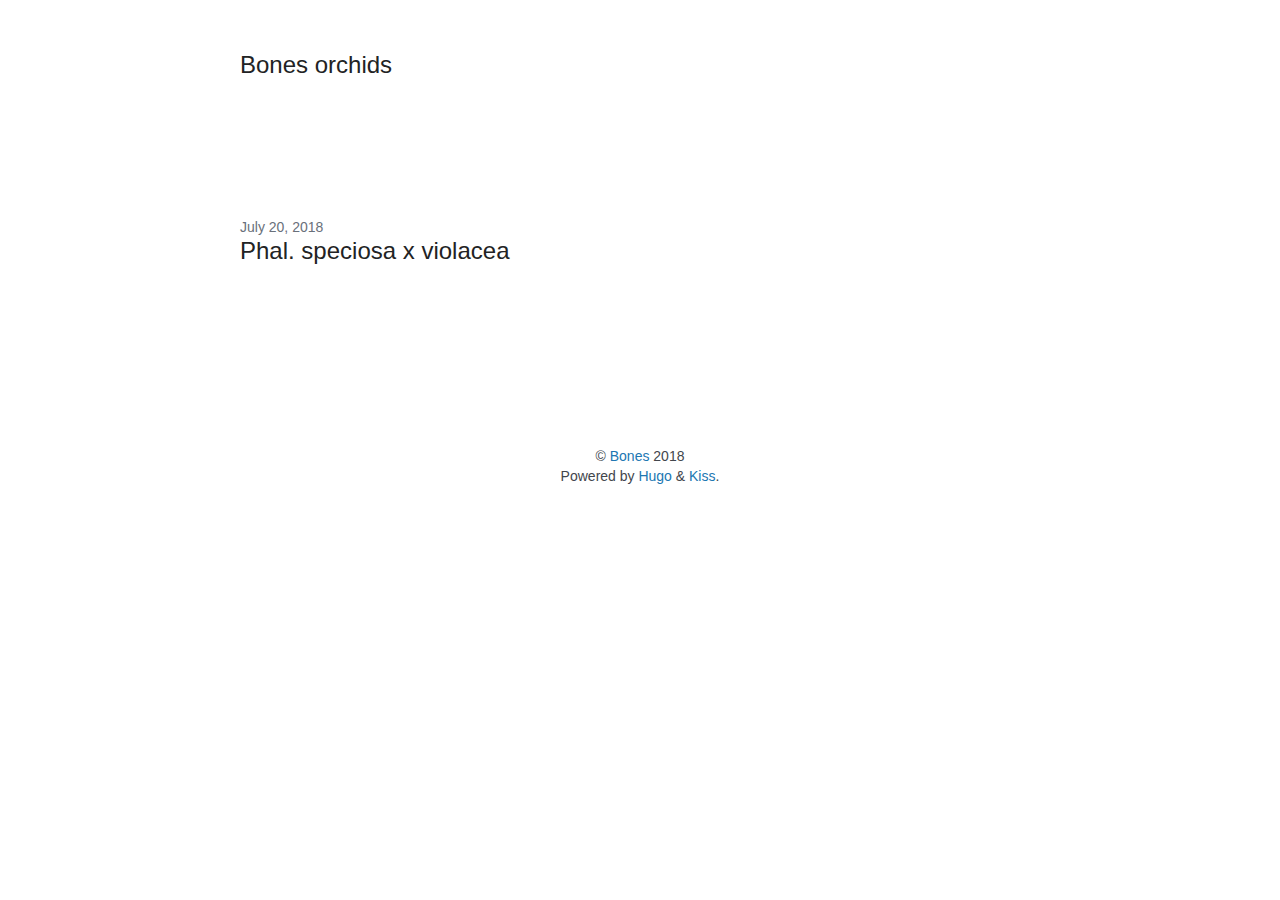
<file: index.html>
<!DOCTYPE html>
<html xmlns="http://www.w3.org/1999/xhtml"  lang="fr">
<head>
	<meta name="generator" content="Hugo 0.45.1" />
<meta charset="UTF-8" />
<meta name="viewport" content="width=device-width, initial-scale=1"/>

<title>Bones Orchids</title>


<link rel="stylesheet" href="/css/style.css"/><link rel='stylesheet' href='https://bones-orchids.github.io/css/custom.css'><link rel="apple-touch-icon" sizes="180x180" href="/apple-touch-icon.png">
<link rel="icon" type="image/png" sizes="32x32" href="/favicon-32x32.png">
<link rel="icon" type="image/png" sizes="16x16" href="/favicon-16x16.png">
<link rel="manifest" href="/site.webmanifest">
<link rel="mask-icon" href="/safari-pinned-tab.svg" color="#5bbad5">
<meta name="msapplication-TileColor" content="#da532c">
<meta name="theme-color" content="#ffffff">
</head>
<body>


<section class="section">
  <div class="container">
    <nav class="nav">
      <div class="nav-left">
        <a class="nav-item" href="https://bones-orchids.github.io"><h1 class="title is-4">Bones orchids</h1></a>
      </div>
      <div class="nav-right">
        <nav class="nav-item level is-mobile"></nav>
      </div>
    </nav>

    <nav class="nav">
      

      
    </nav>

  </div>
</section>

<section class="section">
  <div class="container">
    
    
    <article>
      <div class="subtitle tags is-6 is-pulled-right">
        
      </div>
      <h2 class="subtitle is-6">July 20, 2018</h2>
      <h1 class="title"><a href="https://bones-orchids.github.io/post/creating-a-new-theme/">Phal. speciosa x violacea</a></h1>
      <div class="content">
        
        
      </div>
    </article>
    
  </div>
</section>
<section class="section">
  <div class="container">
    <nav class="level is-mobile">
      <div class="level-left">
        <div class="level-item">
          
        </div>
      </div>
      <div class="level-right is-marginless">
        <div class="level-item">
          
        </div>
      </div>
    </nav>
  </div>
</section>

<section class="section">
  <div class="container has-text-centered">
    <p>&copy; <a href="https://github.com/ribice">Bones</a> 2018</p>
    
      <p>Powered by <a href="https://gohugo.io/">Hugo</a> &amp; <a href="https://github.com/ribice/kiss">Kiss</a>.</p>
    
  </div>
</section>

</body>
</html>
</file>
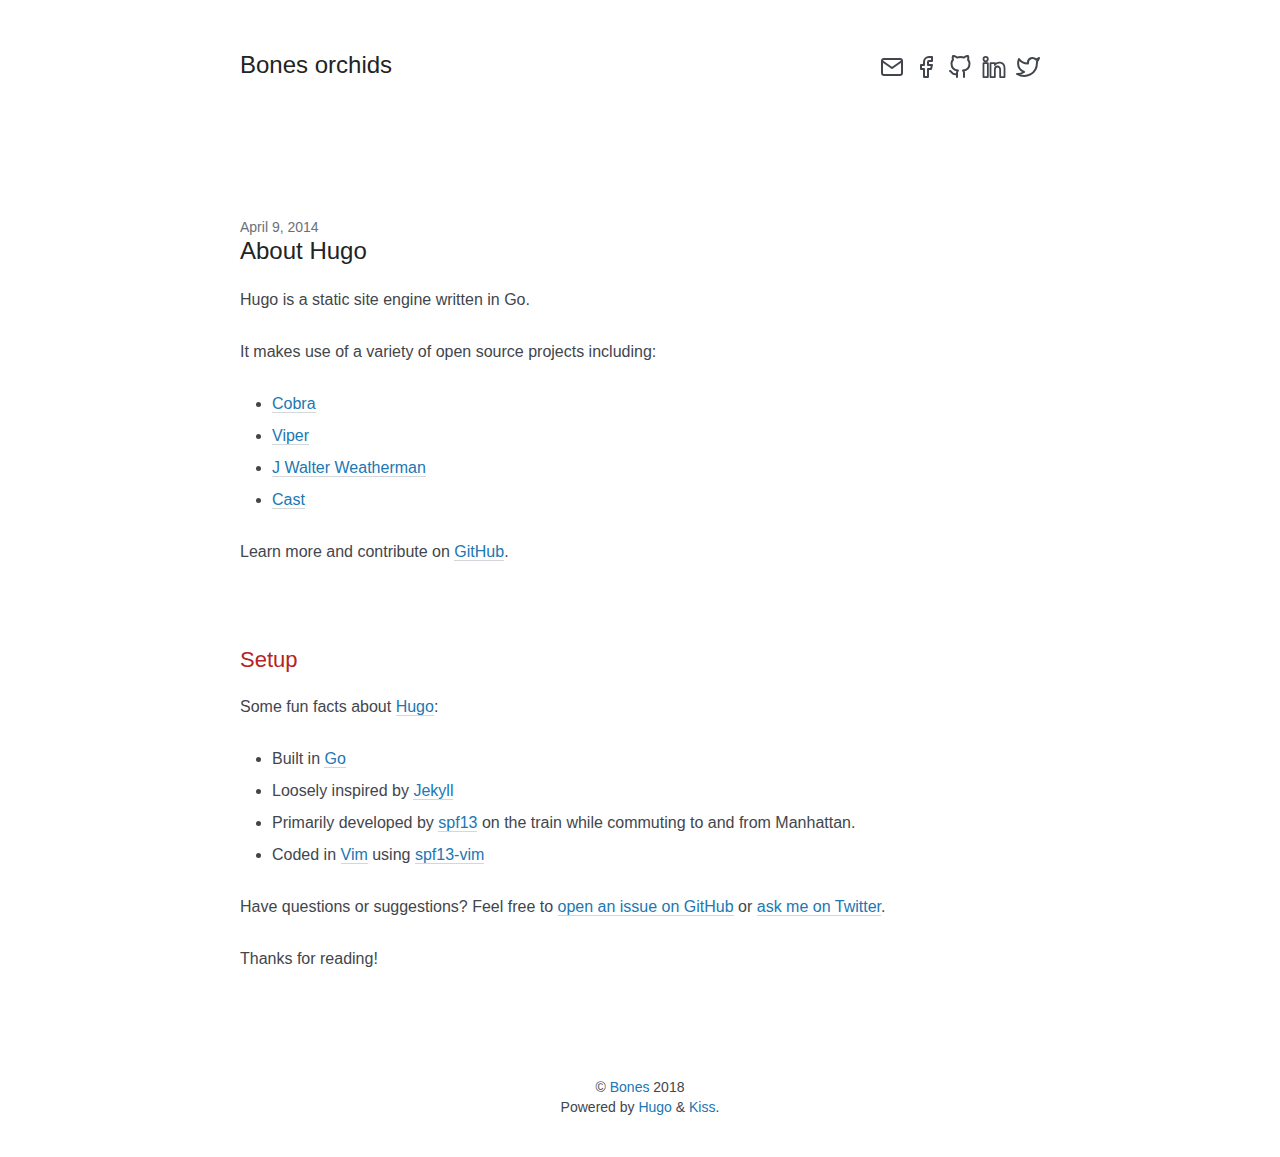
<file: about/index.html>
<!DOCTYPE html>
<html xmlns="http://www.w3.org/1999/xhtml"  lang="fr">
<head>
<meta charset="UTF-8" />
<meta name="viewport" content="width=device-width, initial-scale=1"/>

<title>About Hugo | Bones orchids</title>


<link rel="stylesheet" href="/css/style.css"/><link rel='stylesheet' href='http://localhost:1313/css/custom.css'><link rel="apple-touch-icon" sizes="180x180" href="/apple-touch-icon.png">
<link rel="icon" type="image/png" sizes="32x32" href="/favicon-32x32.png">
<link rel="icon" type="image/png" sizes="16x16" href="/favicon-16x16.png">
<link rel="manifest" href="/site.webmanifest">
<link rel="mask-icon" href="/safari-pinned-tab.svg" color="#5bbad5">
<meta name="msapplication-TileColor" content="#da532c">
<meta name="theme-color" content="#ffffff">
</head>
<body>
<script type="text/javascript">
  var _paq = _paq || [];
  _paq.push(['trackPageView']);
  _paq.push(['enableLinkTracking']);
  (function() {
    var u="\/\/matomo.example.com\/";
    _paq.push(['setTrackerUrl', u+'piwik.php']);
    _paq.push(['setSiteId', '1']);
    var d=document, g=d.createElement('script'), s=d.getElementsByTagName('script')[0];
    g.type='text/javascript'; g.async=true; g.defer=true; g.src=u+'piwik.js'; s.parentNode.insertBefore(g,s);
  })();
</script>
<noscript>
  <img src="//matomo.example.com/piwik.php?idsite=1&amp;rec=1" style="border:0" alt="" />
</noscript>


<section class="section">
  <div class="container">
    <nav class="nav">
      <div class="nav-left">
        <a class="nav-item" href="http://localhost:1313/"><h1 class="title is-4">Bones orchids</h1></a>
      </div>
      <div class="nav-right">
        <nav class="nav-item level is-mobile"><a class="level-item" aria-label="email" href='mailto:ribice@gmail.com' target='_blank' rel='noopener'>
            <span class="icon">
              <i class><svg viewbox='0 0 24 24' stroke-linecap='round' stroke-linejoin='round' stroke-width='2' aria-hidden='true'>
    
    <path d="M4 4h16c1.1 0 2 .9 2 2v12c0 1.1-.9 2-2 2H4c-1.1 0-2-.9-2-2V6c0-1.1.9-2 2-2z"/>
    <polyline points="22,6 12,13 2,6"/>
    
  </svg></i>
            </span>
          </a><a class="level-item" aria-label="facebook" href='https://facebook.com/ribice' target='_blank' rel='noopener'>
            <span class="icon">
              <i class><svg viewbox='0 0 24 24' stroke-linecap='round' stroke-linejoin='round' stroke-width='2' aria-hidden='true'>
    
    <path d="M18 2h-3a5 5 0 0 0-5 5v3H7v4h3v8h4v-8h3l1-4h-4V7a1 1 0 0 1 1-1h3z"/>
    
  </svg></i>
            </span>
          </a><a class="level-item" aria-label="github" href='https://github.com/ribice' target='_blank' rel='noopener'>
            <span class="icon">
              <i class><svg viewbox='0 0 24 24' stroke-linecap='round' stroke-linejoin='round' stroke-width='2' aria-hidden='true'>
    
    <path d="M9 19c-5 1.5-5-2.5-7-3m14 6v-3.87a3.37 3.37 0 0 0-.94-2.61c3.14-.35 6.44-1.54 6.44-7A5.44 5.44 0 0 0 20 4.77 5.07 5.07 0 0 0 19.91 1S18.73.65 16 2.48a13.38 13.38 0 0 0-7 0C6.27.65 5.09 1 5.09 1A5.07 5.07 0 0 0 5 4.77a5.44 5.44 0 0 0-1.5 3.78c0 5.42 3.3 6.61 6.44 7A3.37 3.37 0 0 0 9 18.13V22"/>
    
  </svg></i>
            </span>
          </a><a class="level-item" aria-label="linkedin" href='https://linkedin.com/in/ribice' target='_blank' rel='noopener'>
            <span class="icon">
              <i class><svg viewbox='0 0 24 24' stroke-linecap='round' stroke-linejoin='round' stroke-width='2' aria-hidden='true'>
    
    <path stroke-width="1.8" d="m5.839218,4.101561c0,1.211972 -0.974141,2.194011 -2.176459,2.194011s-2.176459,-0.982039 -2.176459,-2.194011c0,-1.211094 0.974141,-2.194011 2.176459,-2.194011s2.176459,0.982917 2.176459,2.194011zm0.017552,3.94922l-4.388022,0l0,14.04167l4.388022,0l0,-14.04167zm7.005038,0l-4.359939,0l0,14.04167l4.360816,0l0,-7.370999c0,-4.098413 5.291077,-4.433657 5.291077,0l0,7.370999l4.377491,0l0,-8.89101c0,-6.915523 -7.829986,-6.66365 -9.669445,-3.259423l0,-1.891237z"/>
    
  </svg></i>
            </span>
          </a><a class="level-item" aria-label="twitter" href='https://twitter.com/ribicemir' target='_blank' rel='noopener'>
            <span class="icon">
              <i class><svg viewbox='0 0 24 24' stroke-linecap='round' stroke-linejoin='round' stroke-width='2' aria-hidden='true'>
    
    <path d="M23 3a10.9 10.9 0 0 1-3.14 1.53 4.48 4.48 0 0 0-7.86 3v1A10.66 10.66 0 0 1 3 4s-4 9 5 13a11.64 11.64 0 0 1-7 2c9 5 20 0 20-11.5a4.5 4.5 0 0 0-.08-.83A7.72 7.72 0 0 0 23 3z"/>
    
  </svg></i>
            </span>
          </a></nav>
      </div>
    </nav>

    <nav class="nav">
      

      
    </nav>

  </div>
</section>

<section class="section">
  <div class="container">
    <div class="subtitle tags is-6 is-pulled-right">
      
    </div>
    <h2 class="subtitle is-6">April 9, 2014</h2>
    <h1 class="title">About Hugo</h1>
    
    <div class="content">
      

<p>Hugo is a static site engine written in Go.</p>

<p>It makes use of a variety of open source projects including:</p>

<ul>
<li><a href="https://github.com/spf13/cobra" target="_blank">Cobra</a></li>
<li><a href="https://github.com/spf13/viper" target="_blank">Viper</a></li>
<li><a href="https://github.com/spf13/jWalterWeatherman" target="_blank">J Walter Weatherman</a></li>
<li><a href="https://github.com/spf13/cast" target="_blank">Cast</a></li>
</ul>

<p>Learn more and contribute on <a href="https://github.com/spf13" target="_blank">GitHub</a>.</p>

<h2 id="setup">Setup</h2>

<p>Some fun facts about <a href="http://gohugo.io/" target="_blank">Hugo</a>:</p>

<ul>
<li>Built in <a href="http://golang.org/" target="_blank">Go</a></li>
<li>Loosely inspired by <a href="http://jekyllrb.com/" target="_blank">Jekyll</a></li>
<li>Primarily developed by <a href="http://spf13.com/" target="_blank">spf13</a> on the train while commuting to and from Manhattan.</li>
<li>Coded in <a href="http://vim.org" target="_blank">Vim</a> using <a href="http://vim.spf13.com/" target="_blank">spf13-vim</a></li>
</ul>

<p>Have questions or suggestions? Feel free to <a href="https://github.com/spf13/hugo/issues/new" target="_blank">open an issue on GitHub</a> or <a href="https://twitter.com/spf13" target="_blank">ask me on Twitter</a>.</p>

<p>Thanks for reading!</p>

      
      <div class="related">
</div>
      
    </div>
    
  </div>
</section>


<section class="section">
  <div class="container has-text-centered">
    <p>&copy; <a href="https://github.com/ribice">Bones</a> 2018</p>
    
      <p>Powered by <a href="https://gohugo.io/">Hugo</a> &amp; <a href="https://github.com/ribice/kiss">Kiss</a>.</p>
    
  </div>
</section>

</body>
</html>
</file>
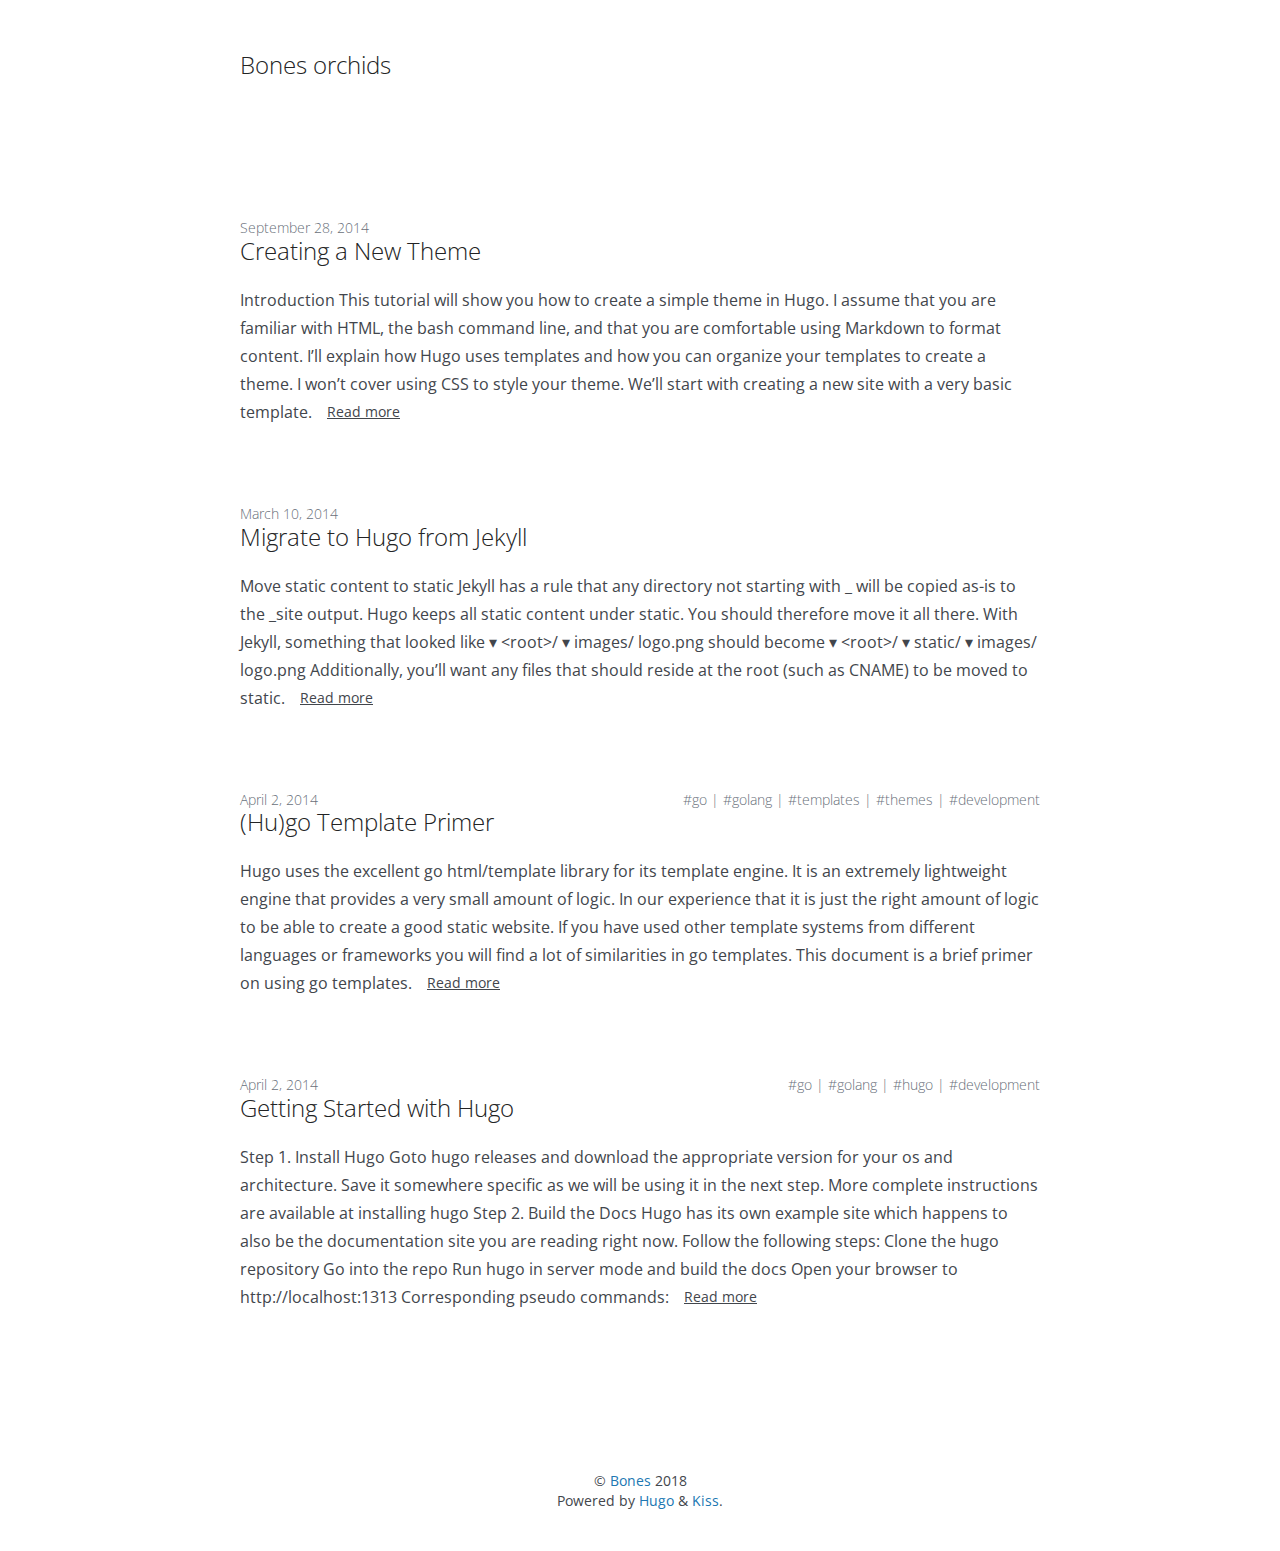
<file: post/index.html>
<!DOCTYPE html>
<html xmlns="http://www.w3.org/1999/xhtml"  lang="fr">
<head>
<meta charset="UTF-8" />
<meta name="viewport" content="width=device-width, initial-scale=1"/>

<title>Posts | Bones orchids</title>


<link rel="stylesheet" href="/css/style.css"/><link rel='stylesheet' href='https://bones-orchids.github.io/css/custom.css'><link rel="apple-touch-icon" sizes="180x180" href="/apple-touch-icon.png">
<link rel="icon" type="image/png" sizes="32x32" href="/favicon-32x32.png">
<link rel="icon" type="image/png" sizes="16x16" href="/favicon-16x16.png">
<link rel="manifest" href="/site.webmanifest">
<link rel="mask-icon" href="/safari-pinned-tab.svg" color="#5bbad5">
  <link href="https://fonts.googleapis.com/css?family=Open+Sans" rel="stylesheet"> 
<meta name="msapplication-TileColor" content="#da532c">
<meta name="theme-color" content="#ffffff">
</head>
<body>


<section class="section">
  <div class="container">
    <nav class="nav">
      <div class="nav-left">
        <a class="nav-item" href="https://bones-orchids.github.io"><h1 class="title is-4">Bones orchids</h1></a>
      </div>
      <div class="nav-right">
        <nav class="nav-item level is-mobile"></nav>
      </div>
    </nav>

    <nav class="nav">
      

      
    </nav>

  </div>
</section>

<section class="section">
  <div class="container">
    
    
    <article>
      <div class="subtitle tags is-6 is-pulled-right">
        
      </div>
      <h2 class="subtitle is-6">September 28, 2014</h2>
      <h1 class="title"><a href="https://bones-orchids.github.io/post/creating-a-new-theme/">Creating a New Theme</a></h1>
      <div class="content">
        Introduction This tutorial will show you how to create a simple theme in Hugo. I assume that you are familiar with HTML, the bash command line, and that you are comfortable using Markdown to format content. I&rsquo;ll explain how Hugo uses templates and how you can organize your templates to create a theme. I won&rsquo;t cover using CSS to style your theme.
We&rsquo;ll start with creating a new site with a very basic template.
        
        <a class="button is-link" href="https://bones-orchids.github.io/post/creating-a-new-theme/" style="height:28px">
          Read more
          <span class="icon is-small">
            <i class="fa fa-angle-double-right"></i>
          </span>
        </a>
        
      </div>
    </article>
    
    <article>
      <div class="subtitle tags is-6 is-pulled-right">
        
      </div>
      <h2 class="subtitle is-6">March 10, 2014</h2>
      <h1 class="title"><a href="https://bones-orchids.github.io/post/migrate-from-jekyll/">Migrate to Hugo from Jekyll</a></h1>
      <div class="content">
        Move static content to static Jekyll has a rule that any directory not starting with _ will be copied as-is to the _site output. Hugo keeps all static content under static. You should therefore move it all there. With Jekyll, something that looked like
▾ &lt;root&gt;/ ▾ images/ logo.png  should become
▾ &lt;root&gt;/ ▾ static/ ▾ images/ logo.png  Additionally, you&rsquo;ll want any files that should reside at the root (such as CNAME) to be moved to static.
        
        <a class="button is-link" href="https://bones-orchids.github.io/post/migrate-from-jekyll/" style="height:28px">
          Read more
          <span class="icon is-small">
            <i class="fa fa-angle-double-right"></i>
          </span>
        </a>
        
      </div>
    </article>
    
    <article>
      <div class="subtitle tags is-6 is-pulled-right">
        
        
<a class="subtitle is-6" href="/tags/go">#go</a>



  
  | <a class="subtitle is-6" href="/tags/golang">#golang</a>
  
  | <a class="subtitle is-6" href="/tags/templates">#templates</a>
  
  | <a class="subtitle is-6" href="/tags/themes">#themes</a>
  
  | <a class="subtitle is-6" href="/tags/development">#development</a>
  

        
      </div>
      <h2 class="subtitle is-6">April 2, 2014</h2>
      <h1 class="title"><a href="https://bones-orchids.github.io/post/goisforlovers/">(Hu)go Template Primer</a></h1>
      <div class="content">
        Hugo uses the excellent go html/template library for its template engine. It is an extremely lightweight engine that provides a very small amount of logic. In our experience that it is just the right amount of logic to be able to create a good static website. If you have used other template systems from different languages or frameworks you will find a lot of similarities in go templates.
This document is a brief primer on using go templates.
        
        <a class="button is-link" href="https://bones-orchids.github.io/post/goisforlovers/" style="height:28px">
          Read more
          <span class="icon is-small">
            <i class="fa fa-angle-double-right"></i>
          </span>
        </a>
        
      </div>
    </article>
    
    <article>
      <div class="subtitle tags is-6 is-pulled-right">
        
        
<a class="subtitle is-6" href="/tags/go">#go</a>



  
  | <a class="subtitle is-6" href="/tags/golang">#golang</a>
  
  | <a class="subtitle is-6" href="/tags/hugo">#hugo</a>
  
  | <a class="subtitle is-6" href="/tags/development">#development</a>
  

        
      </div>
      <h2 class="subtitle is-6">April 2, 2014</h2>
      <h1 class="title"><a href="https://bones-orchids.github.io/post/hugoisforlovers/">Getting Started with Hugo</a></h1>
      <div class="content">
        Step 1. Install Hugo Goto hugo releases and download the appropriate version for your os and architecture.
Save it somewhere specific as we will be using it in the next step.
More complete instructions are available at installing hugo
Step 2. Build the Docs Hugo has its own example site which happens to also be the documentation site you are reading right now.
Follow the following steps:
 Clone the hugo repository Go into the repo Run hugo in server mode and build the docs Open your browser to http://localhost:1313  Corresponding pseudo commands:
        
        <a class="button is-link" href="https://bones-orchids.github.io/post/hugoisforlovers/" style="height:28px">
          Read more
          <span class="icon is-small">
            <i class="fa fa-angle-double-right"></i>
          </span>
        </a>
        
      </div>
    </article>
    
  </div>
</section>
<section class="section">
  <div class="container">
    <nav class="level is-mobile">
      <div class="level-left">
        <div class="level-item">
          
        </div>
      </div>
      <div class="level-right is-marginless">
        <div class="level-item">
          
        </div>
      </div>
    </nav>
  </div>
</section>

<section class="section">
  <div class="container has-text-centered">
    <p>&copy; <a href="https://github.com/ribice">Bones</a> 2018</p>
    
      <p>Powered by <a href="https://gohugo.io/">Hugo</a> &amp; <a href="https://github.com/ribice/kiss">Kiss</a>.</p>
    
  </div>
</section>

</body>
</html>
</file>
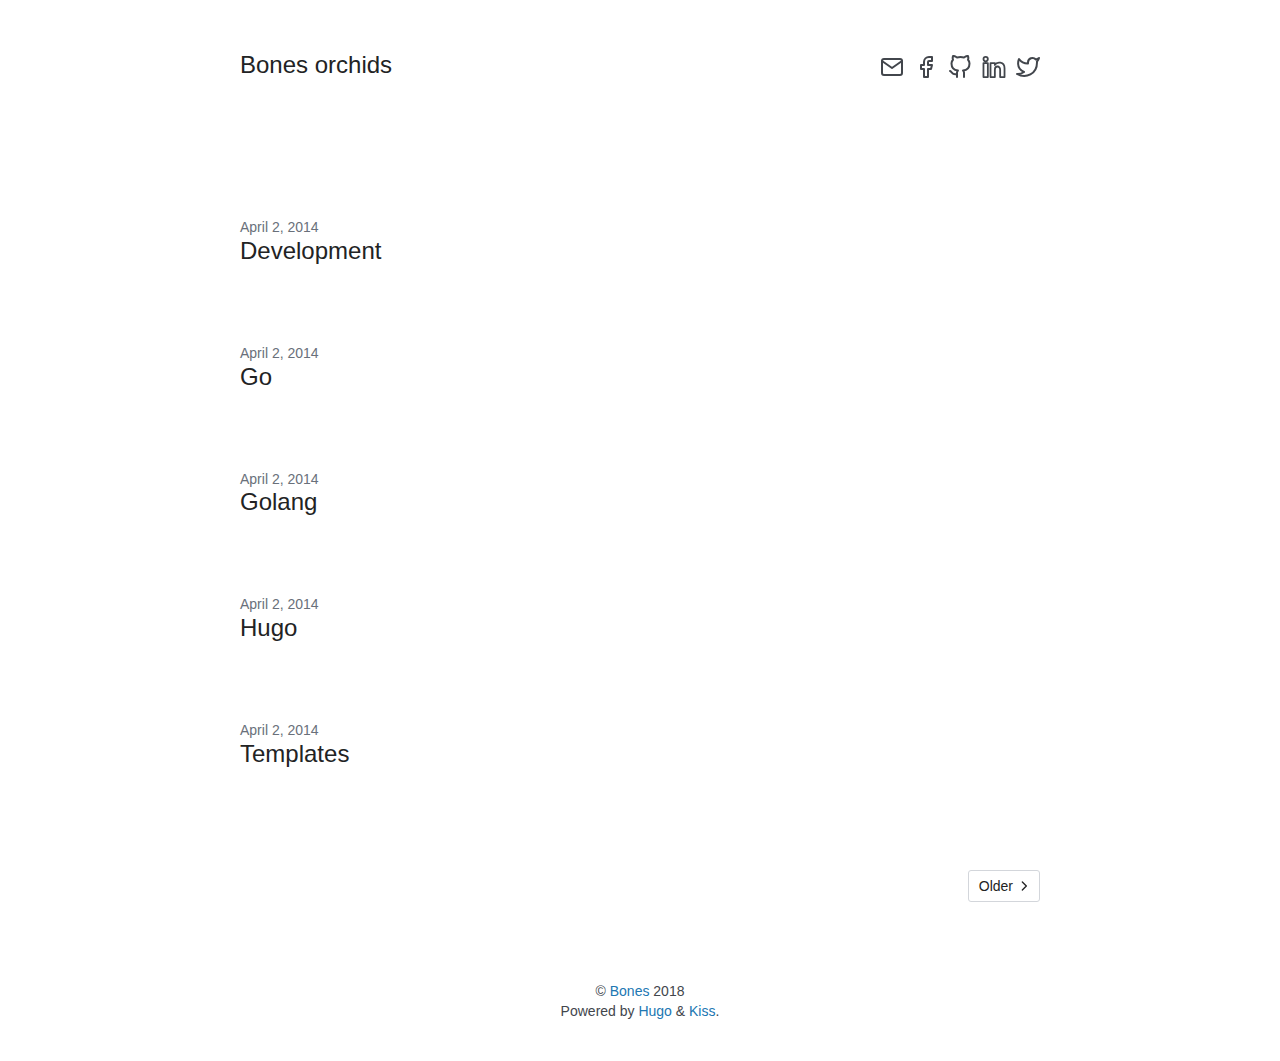
<file: tags/index.html>
<!DOCTYPE html>
<html xmlns="http://www.w3.org/1999/xhtml"  lang="fr">
<head>
<meta charset="UTF-8" />
<meta name="viewport" content="width=device-width, initial-scale=1"/>

<title>Tags | Bones orchids</title>


<link rel="stylesheet" href="/css/style.css"/><link rel='stylesheet' href='http://localhost:1313/css/custom.css'><link rel="apple-touch-icon" sizes="180x180" href="/apple-touch-icon.png">
<link rel="icon" type="image/png" sizes="32x32" href="/favicon-32x32.png">
<link rel="icon" type="image/png" sizes="16x16" href="/favicon-16x16.png">
<link rel="manifest" href="/site.webmanifest">
<link rel="mask-icon" href="/safari-pinned-tab.svg" color="#5bbad5">
<meta name="msapplication-TileColor" content="#da532c">
<meta name="theme-color" content="#ffffff">
</head>
<body>
<script type="text/javascript">
  var _paq = _paq || [];
  _paq.push(['trackPageView']);
  _paq.push(['enableLinkTracking']);
  (function() {
    var u="\/\/matomo.example.com\/";
    _paq.push(['setTrackerUrl', u+'piwik.php']);
    _paq.push(['setSiteId', '1']);
    var d=document, g=d.createElement('script'), s=d.getElementsByTagName('script')[0];
    g.type='text/javascript'; g.async=true; g.defer=true; g.src=u+'piwik.js'; s.parentNode.insertBefore(g,s);
  })();
</script>
<noscript>
  <img src="//matomo.example.com/piwik.php?idsite=1&amp;rec=1" style="border:0" alt="" />
</noscript>


<section class="section">
  <div class="container">
    <nav class="nav">
      <div class="nav-left">
        <a class="nav-item" href="http://localhost:1313/"><h1 class="title is-4">Bones orchids</h1></a>
      </div>
      <div class="nav-right">
        <nav class="nav-item level is-mobile"><a class="level-item" aria-label="email" href='mailto:ribice@gmail.com' target='_blank' rel='noopener'>
            <span class="icon">
              <i class><svg viewbox='0 0 24 24' stroke-linecap='round' stroke-linejoin='round' stroke-width='2' aria-hidden='true'>
    
    <path d="M4 4h16c1.1 0 2 .9 2 2v12c0 1.1-.9 2-2 2H4c-1.1 0-2-.9-2-2V6c0-1.1.9-2 2-2z"/>
    <polyline points="22,6 12,13 2,6"/>
    
  </svg></i>
            </span>
          </a><a class="level-item" aria-label="facebook" href='https://facebook.com/ribice' target='_blank' rel='noopener'>
            <span class="icon">
              <i class><svg viewbox='0 0 24 24' stroke-linecap='round' stroke-linejoin='round' stroke-width='2' aria-hidden='true'>
    
    <path d="M18 2h-3a5 5 0 0 0-5 5v3H7v4h3v8h4v-8h3l1-4h-4V7a1 1 0 0 1 1-1h3z"/>
    
  </svg></i>
            </span>
          </a><a class="level-item" aria-label="github" href='https://github.com/ribice' target='_blank' rel='noopener'>
            <span class="icon">
              <i class><svg viewbox='0 0 24 24' stroke-linecap='round' stroke-linejoin='round' stroke-width='2' aria-hidden='true'>
    
    <path d="M9 19c-5 1.5-5-2.5-7-3m14 6v-3.87a3.37 3.37 0 0 0-.94-2.61c3.14-.35 6.44-1.54 6.44-7A5.44 5.44 0 0 0 20 4.77 5.07 5.07 0 0 0 19.91 1S18.73.65 16 2.48a13.38 13.38 0 0 0-7 0C6.27.65 5.09 1 5.09 1A5.07 5.07 0 0 0 5 4.77a5.44 5.44 0 0 0-1.5 3.78c0 5.42 3.3 6.61 6.44 7A3.37 3.37 0 0 0 9 18.13V22"/>
    
  </svg></i>
            </span>
          </a><a class="level-item" aria-label="linkedin" href='https://linkedin.com/in/ribice' target='_blank' rel='noopener'>
            <span class="icon">
              <i class><svg viewbox='0 0 24 24' stroke-linecap='round' stroke-linejoin='round' stroke-width='2' aria-hidden='true'>
    
    <path stroke-width="1.8" d="m5.839218,4.101561c0,1.211972 -0.974141,2.194011 -2.176459,2.194011s-2.176459,-0.982039 -2.176459,-2.194011c0,-1.211094 0.974141,-2.194011 2.176459,-2.194011s2.176459,0.982917 2.176459,2.194011zm0.017552,3.94922l-4.388022,0l0,14.04167l4.388022,0l0,-14.04167zm7.005038,0l-4.359939,0l0,14.04167l4.360816,0l0,-7.370999c0,-4.098413 5.291077,-4.433657 5.291077,0l0,7.370999l4.377491,0l0,-8.89101c0,-6.915523 -7.829986,-6.66365 -9.669445,-3.259423l0,-1.891237z"/>
    
  </svg></i>
            </span>
          </a><a class="level-item" aria-label="twitter" href='https://twitter.com/ribicemir' target='_blank' rel='noopener'>
            <span class="icon">
              <i class><svg viewbox='0 0 24 24' stroke-linecap='round' stroke-linejoin='round' stroke-width='2' aria-hidden='true'>
    
    <path d="M23 3a10.9 10.9 0 0 1-3.14 1.53 4.48 4.48 0 0 0-7.86 3v1A10.66 10.66 0 0 1 3 4s-4 9 5 13a11.64 11.64 0 0 1-7 2c9 5 20 0 20-11.5a4.5 4.5 0 0 0-.08-.83A7.72 7.72 0 0 0 23 3z"/>
    
  </svg></i>
            </span>
          </a></nav>
      </div>
    </nav>

    <nav class="nav">
      

      
    </nav>

  </div>
</section>

<section class="section">
  <div class="container">
    
    
    <article>
      <div class="subtitle tags is-6 is-pulled-right">
        
      </div>
      <h2 class="subtitle is-6">April 2, 2014</h2>
      <h1 class="title"><a href="http://localhost:1313/tags/development/">Development</a></h1>
      <div class="content">
        
        
      </div>
    </article>
    
    <article>
      <div class="subtitle tags is-6 is-pulled-right">
        
      </div>
      <h2 class="subtitle is-6">April 2, 2014</h2>
      <h1 class="title"><a href="http://localhost:1313/tags/go/">Go</a></h1>
      <div class="content">
        
        
      </div>
    </article>
    
    <article>
      <div class="subtitle tags is-6 is-pulled-right">
        
      </div>
      <h2 class="subtitle is-6">April 2, 2014</h2>
      <h1 class="title"><a href="http://localhost:1313/tags/golang/">Golang</a></h1>
      <div class="content">
        
        
      </div>
    </article>
    
    <article>
      <div class="subtitle tags is-6 is-pulled-right">
        
      </div>
      <h2 class="subtitle is-6">April 2, 2014</h2>
      <h1 class="title"><a href="http://localhost:1313/tags/hugo/">Hugo</a></h1>
      <div class="content">
        
        
      </div>
    </article>
    
    <article>
      <div class="subtitle tags is-6 is-pulled-right">
        
      </div>
      <h2 class="subtitle is-6">April 2, 2014</h2>
      <h1 class="title"><a href="http://localhost:1313/tags/templates/">Templates</a></h1>
      <div class="content">
        
        
      </div>
    </article>
    
  </div>
</section>
<section class="section">
  <div class="container">
    <nav class="level is-mobile">
      <div class="level-left">
        <div class="level-item">
          
        </div>
      </div>
      <div class="level-right is-marginless">
        <div class="level-item">
          
          <a class="button" href="/tags/page/2/">
            Older
            <span class="icon is-small is-marginless">
              <svg viewbox='0 0 24 24' stroke-linecap='round' stroke-linejoin='round' stroke-width='2' aria-hidden='true'>
    
    <polyline points="14 6 20 12 14 18"/>
    
  </svg>
            </span>
          </a>
          
        </div>
      </div>
    </nav>
  </div>
</section>

<section class="section">
  <div class="container has-text-centered">
    <p>&copy; <a href="https://github.com/ribice">Bones</a> 2018</p>
    
      <p>Powered by <a href="https://gohugo.io/">Hugo</a> &amp; <a href="https://github.com/ribice/kiss">Kiss</a>.</p>
    
  </div>
</section>

</body>
</html>
</file>
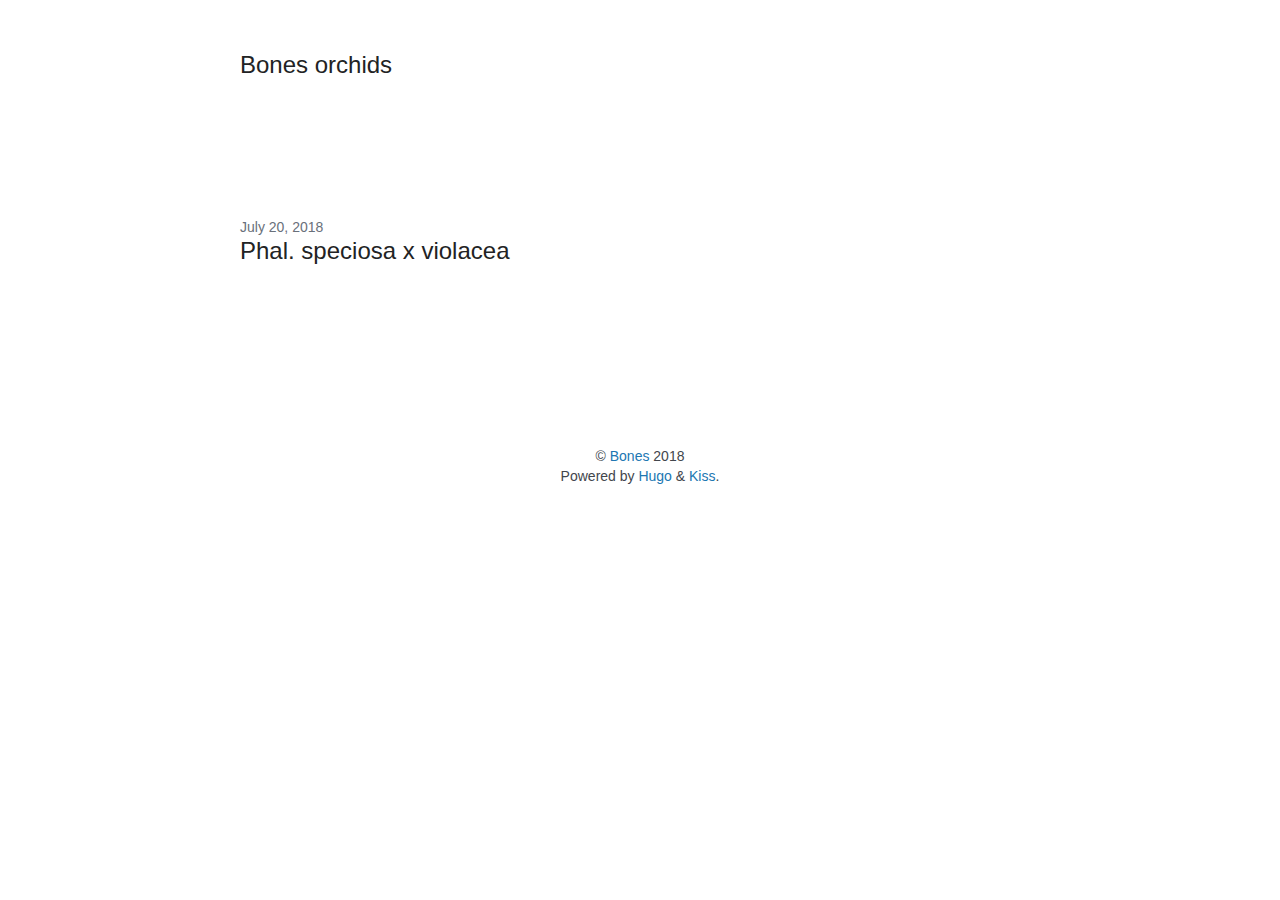
<file: page/1/index.html>
<!DOCTYPE html><html><head><title>https://bones-orchids.github.io/</title><link rel="canonical" href="https://bones-orchids.github.io/"/><meta name="robots" content="noindex"><meta http-equiv="content-type" content="text/html; charset=utf-8" /><meta http-equiv="refresh" content="0; url=https://bones-orchids.github.io/" /></head></html>
</file>
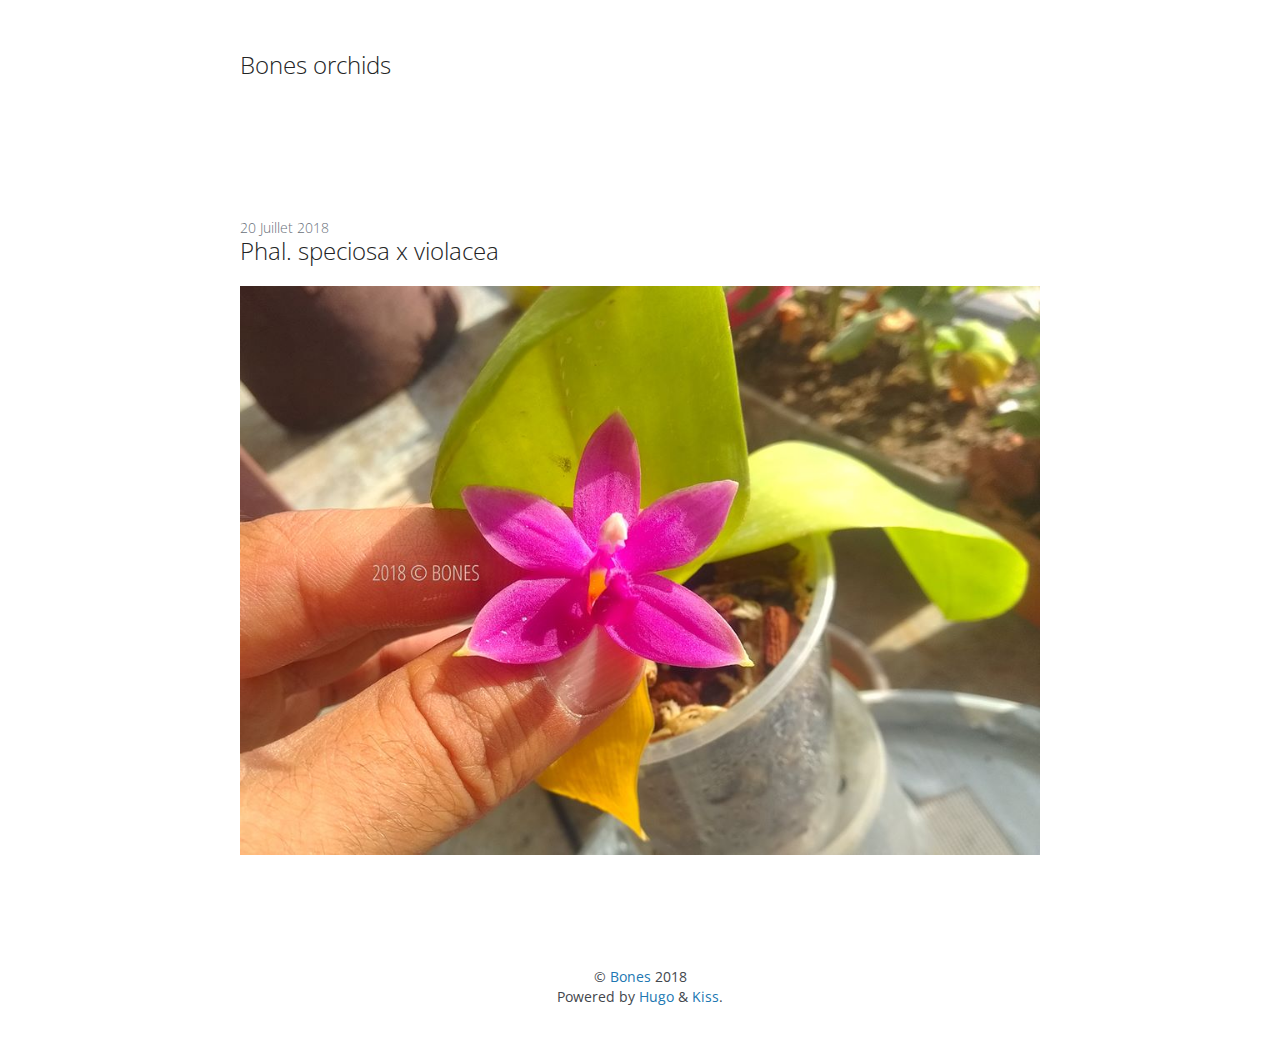
<file: post/creating-a-new-theme/index.html>
<!DOCTYPE html>
<html xmlns="http://www.w3.org/1999/xhtml"  lang="fr">
<head>
<meta charset="UTF-8" />
<meta name="viewport" content="width=device-width, initial-scale=1"/>

<title>Phal. speciosa x violacea | Bones orchids</title>


<link rel="stylesheet" href="/css/style.css"/><link rel='stylesheet' href='https://bones-orchids.github.io/css/custom.css'><link rel="apple-touch-icon" sizes="180x180" href="/apple-touch-icon.png">
<link rel="icon" type="image/png" sizes="32x32" href="/favicon-32x32.png">
<link rel="icon" type="image/png" sizes="16x16" href="/favicon-16x16.png">
<link rel="manifest" href="/site.webmanifest">
<link rel="mask-icon" href="/safari-pinned-tab.svg" color="#5bbad5">
	 <link href="https://fonts.googleapis.com/css?family=Open+Sans" rel="stylesheet"> 
<meta name="msapplication-TileColor" content="#da532c">
<meta name="theme-color" content="#ffffff">
</head>
<body>


<section class="section">
  <div class="container">
    <nav class="nav">
      <div class="nav-left">
        <a class="nav-item" href="https://bones-orchids.github.io"><h1 class="title is-4">Bones orchids</h1></a>
      </div>
      <div class="nav-right">
        <nav class="nav-item level is-mobile"></nav>
      </div>
    </nav>

    <nav class="nav">
      

      
    </nav>

  </div>
</section>

<section class="section">
  <div class="container">
    <div class="subtitle tags is-6 is-pulled-right">
      
    </div>
    <h2 class="subtitle is-6">20 Juillet 2018</h2>
    <h1 class="title">Phal. speciosa x violacea</h1>
    
    <div class="content">
      
<p><img src="/img/01.jpg" alt="Image of Yaktocat" /></p>
 
      <div class="related">
</div>
      
    </div>
    
  </div>
</section>


<section class="section">
  <div class="container has-text-centered">
    <p>&copy; <a href="https://github.com/ribice">Bones</a> 2018</p>
    
      <p>Powered by <a href="https://gohugo.io/">Hugo</a> &amp; <a href="https://github.com/ribice/kiss">Kiss</a>.</p>
    
  </div>
</section>

</body>
</html>
</file>
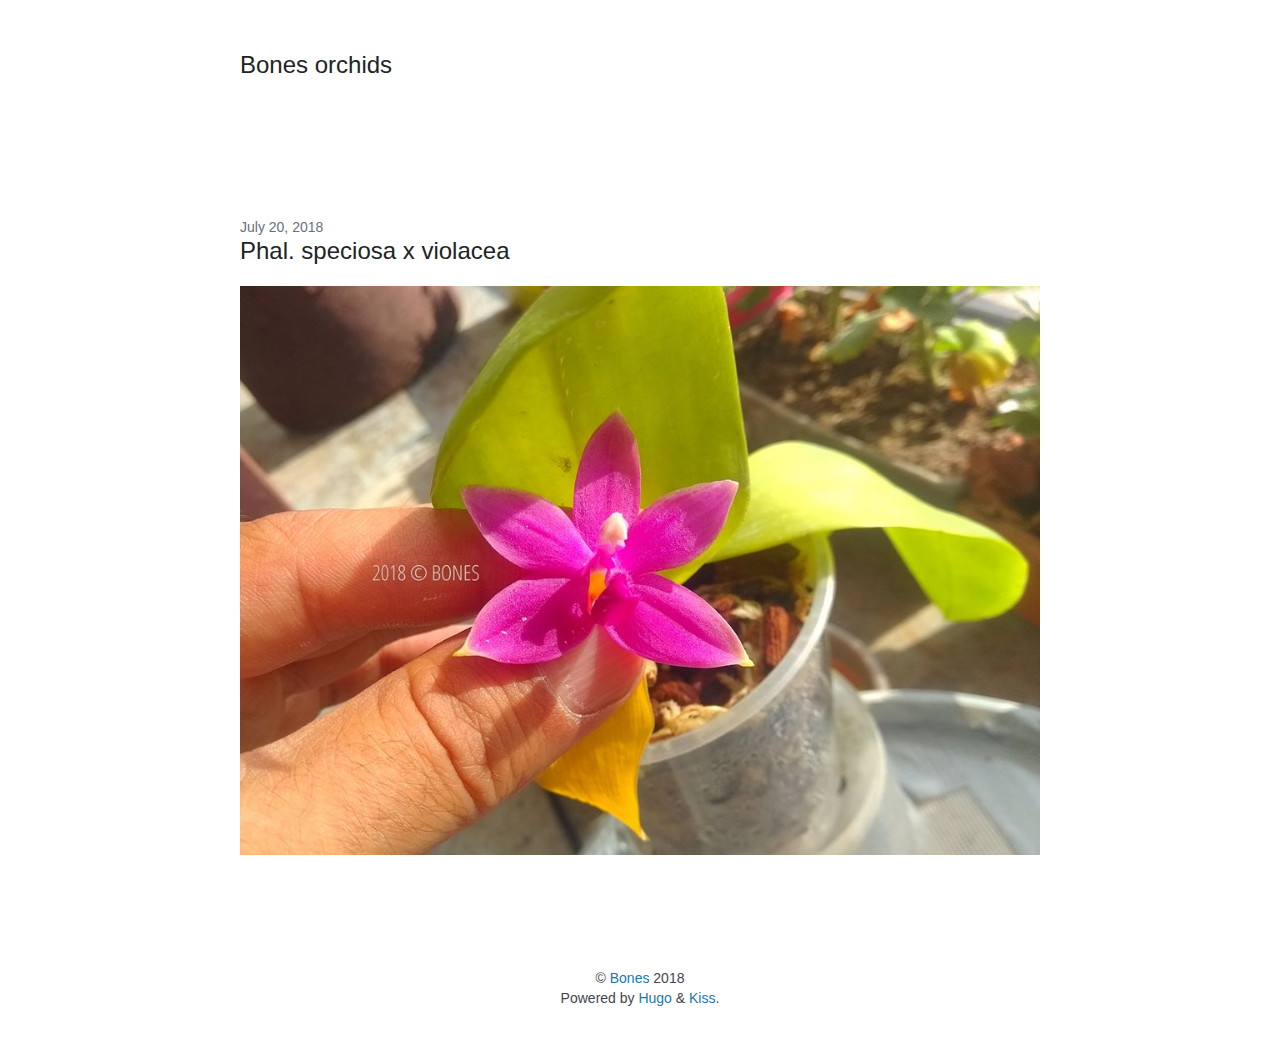
<file: post/phal-speciosa-violacea/index.html>
<!DOCTYPE html>
<html xmlns="http://www.w3.org/1999/xhtml"  lang="fr">
<head>
<meta charset="UTF-8" />
<meta name="viewport" content="width=device-width, initial-scale=1"/>

<title>Phal. speciosa x violacea | Bones orchids</title>


<link rel="stylesheet" href="/css/style.css"/><link rel='stylesheet' href='https://bones-orchids.github.io/css/custom.css'><link rel="apple-touch-icon" sizes="180x180" href="/apple-touch-icon.png">
<link rel="icon" type="image/png" sizes="32x32" href="/favicon-32x32.png">
<link rel="icon" type="image/png" sizes="16x16" href="/favicon-16x16.png">
<link rel="manifest" href="/site.webmanifest">
<link rel="mask-icon" href="/safari-pinned-tab.svg" color="#5bbad5">
<meta name="msapplication-TileColor" content="#da532c">
<meta name="theme-color" content="#ffffff">
</head>
<body>


<section class="section">
  <div class="container">
    <nav class="nav">
      <div class="nav-left">
        <a class="nav-item" href="https://bones-orchids.github.io"><h1 class="title is-4">Bones orchids</h1></a>
      </div>
      <div class="nav-right">
        <nav class="nav-item level is-mobile"></nav>
      </div>
    </nav>

    <nav class="nav">
      

      
    </nav>

  </div>
</section>

<section class="section">
  <div class="container">
    <div class="subtitle tags is-6 is-pulled-right">
      
    </div>
    <h2 class="subtitle is-6">July 20, 2018</h2>
    <h1 class="title">Phal. speciosa x violacea</h1>
    
    <div class="content">
      <p><img src="/img/01.jpg" alt="Image of phalaenopsis" /></p>

      
      <div class="related">
</div>
      
    </div>
    
  </div>
</section>


<section class="section">
  <div class="container has-text-centered">
    <p>&copy; <a href="https://github.com/ribice">Bones</a> 2018</p>
    
      <p>Powered by <a href="https://gohugo.io/">Hugo</a> &amp; <a href="https://github.com/ribice/kiss">Kiss</a>.</p>
    
  </div>
</section>

</body>
</html>
</file>
<file: css/style.css>
﻿.card,
.highlight,
.highlight pre,
.textarea,
embed,
img,
object {
  max-width: 100%;
}
a,
hr {
  padding: 0;
}
a,
button,
input[type="button"],
input[type="file"],
input[type="submit"],
label {
  cursor: pointer;
}
a,
button,
input,
select,
textarea {
  margin: 0;
}
a,
input[type="checkbox"],
input[type="radio"] {
  vertical-align: baseline;
}
a:hover,
strong,
table th {
  color: #222324;
}
.container,
sub,
sup {
  position: relative;
}
.is-block,
article,
aside,
details,
figure,
footer,
header,
hgroup,
hr,
nav,
pre code,
section,
summary {
  display: block;
}
.button,
.delete,
.input,
.modal-close,
.progress,
.select select,
.textarea {
  -moz-appearance: none;
  -webkit-appearance: none;
}
.heading,
.menu-label {
  letter-spacing: 1px;
  text-transform: uppercase;
}
.hero,
.modal-card,
.tile.is-vertical {
  -webkit-box-orient: vertical;
  -webkit-box-direction: normal;
}
abbr,
address,
article,
aside,
audio,
b,
blockquote,
body,
body div,
caption,
cite,
code,
dd,
del,
details,
dfn,
dl,
dt,
em,
fieldset,
figure,
footer,
form,
h1,
h2,
h3,
h4,
h5,
h6,
header,
html,
i,
iframe,
img,
ins,
kbd,
label,
legend,
li,
mark,
menu,
nav,
object,
ol,
p,
pre,
q,
samp,
section,
small,
span,
strong,
sub,
summary,
sup,
table,
tbody,
td,
tfoot,
th,
thead,
time,
tr,
ul,
var,
video {
  margin: 0;
  padding: 0;
  border: 0;
  font-size: 100%;
  font-weight: 400;
  vertical-align: baseline;
  background: 0 0;
}
td,
td img {
  vertical-align: top;
}
pre,
pre code {
  background-color: #f5f7fa;
  color: #42464c;
}
*,
:after,
:before {
  box-sizing: inherit;
}
ul {
  list-style: none;
}
blockquote,
q {
  quotes: none;
}
blockquote:after,
blockquote:before,
q:after,
q:before {
  content: "";
  content: none;
}
.is-clearfix:after,
.notification:after,
.select:after {
  content: " ";
}
a {
  font-size: 100%;
  background: 0 0;
  color: #2077b2;
  text-decoration: none;
  -webkit-transition: none 86ms ease-out;
  transition: none 86ms ease-out;
}
del {
  text-decoration: line-through;
}
abbr[title],
dfn[title] {
  border-bottom: 1px dotted #000;
  cursor: help;
}
th {
  font-weight: 700;
  vertical-align: bottom;
}
body,
code,
td {
  font-weight: 400;
}
hr {
  height: 1px;
  border: 0;
  border-top: 1px solid #ccc;
  border-top-color: #d3d6db;
  margin: 40px 0;
}
input,
select {
  vertical-align: middle;
}
input,
select,
textarea {
  font: 99% sans-serif;
}
table {
  border-collapse: collapse;
  border-spacing: 0;
  font: 100%;
  width: 100%;
}
sub,
sup {
  font-size: 75%;
  line-height: 0;
}
sup {
  top: -0.5em;
}
sub {
  bottom: -0.25em;
}
code,
kbd,
pre,
samp {
  font-family: monospace, sans-serif;
}
button,
input[type="button"] {
  width: auto;
  overflow: visible;
}
@-webkit-keyframes spin-around {
  from {
    -webkit-transform: rotate(0);
    transform: rotate(0);
  }
  to {
    -webkit-transform: rotate(359deg);
    transform: rotate(359deg);
  }
}
@keyframes spin-around {
  from {
    -webkit-transform: rotate(0);
    transform: rotate(0);
  }
  to {
    -webkit-transform: rotate(359deg);
    transform: rotate(359deg);
  }
}
html {
  box-sizing: border-box;
  font-size: 14px;
  -moz-osx-font-smoothing: grayscale;
  -webkit-font-smoothing: antialiased;
  min-width: 300px;
  overflow-x: hidden;
  overflow-y: scroll;
  text-rendering: optimizeLegibility;
}
body,
button,
input,
select,
textarea {
  font-family: "Open Sans", sans-serif;
}
code,
pre {
  -moz-osx-font-smoothing: auto;
  -webkit-font-smoothing: auto;
  font-family: "Source Code Pro", Monaco, Inconsolata, monospace;
  line-height: 1.25;
}
body {
  color: #42464c;
  font-size: 1rem;
  line-height: 1.428571428571429;
}
code {
  padding: 1px 2px 2px;
}
.button,
.input,
.textarea,
table td,
table th {
  vertical-align: top;
}
small {
  font-size: 11px;
}
span {
  font-style: inherit;
  font-weight: inherit;
}
.label,
strong {
  font-weight: 700;
}
pre {
  white-space: pre;
  word-wrap: normal;
}
.button,
.nav-left,
.table td.is-icon,
.table th.is-icon,
.tabs,
.tag {
  white-space: nowrap;
}
pre code {
  overflow-x: auto;
  padding: 16px 20px;
}
.box,
.button {
  background-color: #fff;
}
table td,
table th {
  text-align: left;
}
.has-text-centered {
  text-align: center;
}
.block:not(:last-child),
.box:not(:last-child),
.content:not(:last-child),
.highlight:not(:last-child),
.level:not(:last-child),
.message:not(:last-child),
.notification:not(:last-child),
.progress:not(:last-child),
.subtitle:not(:last-child),
.tabs:not(:last-child),
.title:not(:last-child) {
  margin-bottom: 20px;
}
@media screen and (min-width: 980px) {
  .container {
    margin: 0 auto;
    max-width: 960px;
  }
  .container.is-fluid {
    margin: 0 20px;
    max-width: none;
  }
  .is-block-desktop {
    display: block !important;
  }
}
@media screen and (max-width: 768px) {
  .is-block-mobile {
    display: block !important;
  }
}
@media screen and (min-width: 769px) {
  .is-block-tablet {
    display: block !important;
  }
}
@media screen and (min-width: 769px) and (max-width: 979px) {
  .is-block-tablet-only {
    display: block !important;
  }
}
@media screen and (max-width: 979px) {
  .is-block-touch {
    display: block !important;
  }
}
@media screen and (min-width: 980px) and (max-width: 1179px) {
  .is-block-desktop-only {
    display: block !important;
  }
}
@media screen and (min-width: 1180px) {
  .container {
    max-width: 1200px;
  }
  .is-block-widescreen {
    display: block !important;
  }
}
.is-flex {
  display: -webkit-box;
  display: -ms-flexbox;
  display: flex;
}
@media screen and (max-width: 768px) {
  .is-flex-mobile {
    display: -webkit-box !important;
    display: -ms-flexbox !important;
    display: flex !important;
  }
}
@media screen and (min-width: 769px) {
  .is-flex-tablet {
    display: -webkit-box !important;
    display: -ms-flexbox !important;
    display: flex !important;
  }
}
@media screen and (min-width: 769px) and (max-width: 979px) {
  .is-flex-tablet-only {
    display: -webkit-box !important;
    display: -ms-flexbox !important;
    display: flex !important;
  }
}
@media screen and (max-width: 979px) {
  .is-flex-touch {
    display: -webkit-box !important;
    display: -ms-flexbox !important;
    display: flex !important;
  }
}
@media screen and (min-width: 980px) {
  .is-flex-desktop {
    display: -webkit-box !important;
    display: -ms-flexbox !important;
    display: flex !important;
  }
}
@media screen and (min-width: 980px) and (max-width: 1179px) {
  .is-flex-desktop-only {
    display: -webkit-box !important;
    display: -ms-flexbox !important;
    display: flex !important;
  }
}
@media screen and (min-width: 1180px) {
  .is-flex-widescreen {
    display: -webkit-box !important;
    display: -ms-flexbox !important;
    display: flex !important;
  }
}
.is-inline {
  display: inline;
}
@media screen and (max-width: 768px) {
  .is-inline-mobile {
    display: inline !important;
  }
}
@media screen and (min-width: 769px) {
  .is-inline-tablet {
    display: inline !important;
  }
}
@media screen and (min-width: 769px) and (max-width: 979px) {
  .is-inline-tablet-only {
    display: inline !important;
  }
}
@media screen and (max-width: 979px) {
  .is-inline-touch {
    display: inline !important;
  }
}
@media screen and (min-width: 980px) {
  .is-inline-desktop {
    display: inline !important;
  }
}
@media screen and (min-width: 980px) and (max-width: 1179px) {
  .is-inline-desktop-only {
    display: inline !important;
  }
}
@media screen and (min-width: 1180px) {
  .is-inline-widescreen {
    display: inline !important;
  }
}
.is-inline-block {
  display: inline-block;
}
@media screen and (max-width: 768px) {
  .is-inline-block-mobile {
    display: inline-block !important;
  }
}
@media screen and (min-width: 769px) {
  .is-inline-block-tablet {
    display: inline-block !important;
  }
}
@media screen and (min-width: 769px) and (max-width: 979px) {
  .is-inline-block-tablet-only {
    display: inline-block !important;
  }
}
@media screen and (max-width: 979px) {
  .is-inline-block-touch {
    display: inline-block !important;
  }
}
@media screen and (min-width: 980px) {
  .is-inline-block-desktop {
    display: inline-block !important;
  }
}
@media screen and (min-width: 980px) and (max-width: 1179px) {
  .is-inline-block-desktop-only {
    display: inline-block !important;
  }
}
@media screen and (min-width: 1180px) {
  .is-inline-block-widescreen {
    display: inline-block !important;
  }
}
.is-inline-flex {
  display: -webkit-inline-box;
  display: -ms-inline-flexbox;
  display: inline-flex;
}
@media screen and (max-width: 768px) {
  .is-inline-flex-mobile {
    display: -webkit-inline-box !important;
    display: -ms-inline-flexbox !important;
    display: inline-flex !important;
  }
}
@media screen and (min-width: 769px) {
  .is-inline-flex-tablet {
    display: -webkit-inline-box !important;
    display: -ms-inline-flexbox !important;
    display: inline-flex !important;
  }
}
@media screen and (min-width: 769px) and (max-width: 979px) {
  .is-inline-flex-tablet-only {
    display: -webkit-inline-box !important;
    display: -ms-inline-flexbox !important;
    display: inline-flex !important;
  }
}
@media screen and (max-width: 979px) {
  .is-inline-flex-touch {
    display: -webkit-inline-box !important;
    display: -ms-inline-flexbox !important;
    display: inline-flex !important;
  }
}
@media screen and (min-width: 980px) {
  .is-inline-flex-desktop {
    display: -webkit-inline-box !important;
    display: -ms-inline-flexbox !important;
    display: inline-flex !important;
  }
}
@media screen and (min-width: 980px) and (max-width: 1179px) {
  .is-inline-flex-desktop-only {
    display: -webkit-inline-box !important;
    display: -ms-inline-flexbox !important;
    display: inline-flex !important;
  }
}
@media screen and (min-width: 1180px) {
  .is-inline-flex-widescreen {
    display: -webkit-inline-box !important;
    display: -ms-inline-flexbox !important;
    display: inline-flex !important;
  }
}
.is-clearfix:after {
  clear: both;
  display: table;
}
.is-pulled-left {
  float: left;
}
.is-pulled-right {
  float: right;
}
.is-clipped {
  overflow: hidden !important;
}
.is-overlay {
  bottom: 0;
  left: 0;
  position: absolute;
  right: 0;
  top: 0;
}
.has-text-left {
  text-align: left;
}
.has-text-right {
  text-align: right;
}
.is-hidden {
  display: none !important;
}
@media screen and (max-width: 768px) {
  .is-hidden-mobile {
    display: none !important;
  }
}
@media screen and (min-width: 769px) {
  .is-hidden-tablet {
    display: none !important;
  }
}
@media screen and (min-width: 769px) and (max-width: 979px) {
  .is-hidden-tablet-only {
    display: none !important;
  }
}
@media screen and (max-width: 979px) {
  .is-hidden-touch {
    display: none !important;
  }
}
@media screen and (min-width: 980px) {
  .is-hidden-desktop {
    display: none !important;
  }
}
@media screen and (min-width: 980px) and (max-width: 1179px) {
  .is-hidden-desktop-only {
    display: none !important;
  }
}
@media screen and (min-width: 1180px) {
  .is-hidden-widescreen {
    display: none !important;
  }
}
.is-disabled {
  pointer-events: none;
}
.is-marginless {
  margin: 0 !important;
}
.box {
  border-radius: 5px;
  box-shadow: 0 2px 3px rgba(17, 17, 17, 0.1), 0 0 0 1px rgba(17, 17, 17, 0.1);
  display: block;
  padding: 20px;
}
a.box:focus,
a.box:hover {
  box-shadow: 0 2px 3px rgba(17, 17, 17, 0.1), 0 0 0 1px #2077b2;
}
a.box:active {
  box-shadow: inset 0 1px 2px rgba(17, 17, 17, 0.2), 0 0 0 1px #2077b2;
}
.button {
  -webkit-box-align: center;
  -ms-flex-align: center;
  align-items: center;
  border: 1px solid #d3d6db;
  border-radius: 3px;
  color: #222324;
  display: -webkit-inline-box;
  display: -ms-inline-flexbox;
  display: inline-flex;
  font-size: 14px;
  height: 32px;
  line-height: 24px;
  position: relative;
  -webkit-box-pack: center;
  -ms-flex-pack: center;
  justify-content: center;
  padding-left: 10px;
  padding-right: 10px;
  text-align: center;
}
.button:hover {
  border-color: #aeb1b5;
}
.button.is-active,
.button:active,
.button:focus {
  border-color: #2077b2;
  outline: 0;
}
.button.is-disabled,
.button[disabled] {
  background-color: #f5f7fa;
  border-color: #d3d6db;
  cursor: not-allowed;
  pointer-events: none;
  opacity: 0.5;
}
.button.is-white,
.button.is-white:active {
  border-color: transparent;
}
.button.is-disabled::-moz-placeholder,
.button[disabled]::-moz-placeholder {
  color: rgba(34, 35, 36, 0.3);
}
.button.is-disabled::-webkit-input-placeholder,
.button[disabled]::-webkit-input-placeholder {
  color: rgba(34, 35, 36, 0.3);
}
.button.is-disabled:-moz-placeholder,
.button[disabled]:-moz-placeholder {
  color: rgba(34, 35, 36, 0.3);
}
.button.is-disabled:-ms-input-placeholder,
.button[disabled]:-ms-input-placeholder {
  color: rgba(34, 35, 36, 0.3);
}
.button strong {
  color: inherit;
}
.button small {
  display: block;
  font-size: 11px;
  line-height: 1;
  margin-top: 5px;
}
.button .icon:first-child,
.button .tag:first-child {
  margin-left: -2px;
  margin-right: 4px;
}
.button .icon:last-child,
.button .tag:last-child {
  margin-left: 4px;
  margin-right: -2px;
}
.button.is-active,
.button:focus,
.button:hover {
  color: #222324;
}
.button:active {
  box-shadow: inset 0 1px 2px rgba(17, 17, 17, 0.2);
}
.button.is-white {
  background-color: #fff;
  color: #111;
}
.button.is-white.is-active,
.button.is-white:focus,
.button.is-white:hover {
  background-color: #e6e6e6;
  border-color: transparent;
  color: #111;
}
.button.is-white.is-inverted {
  background-color: #111;
  color: #fff;
}
.button.is-white.is-inverted:hover {
  background-color: #040404;
}
.button.is-white.is-loading:after {
  border-color: transparent transparent #111 #111 !important;
}
.button.is-white.is-outlined {
  background-color: transparent;
  border-color: #fff;
  color: #fff;
}
.button.is-white.is-outlined:focus,
.button.is-white.is-outlined:hover {
  background-color: #fff;
  border-color: #fff;
  color: #111;
}
.button.is-black,
.button.is-black:active {
  border-color: transparent;
}
.button.is-black {
  background-color: #111;
  color: #fff;
}
.button.is-black.is-active,
.button.is-black:focus,
.button.is-black:hover {
  background-color: #000;
  border-color: transparent;
  color: #fff;
}
.button.is-black.is-inverted {
  background-color: #fff;
  color: #111;
}
.button.is-black.is-inverted:hover {
  background-color: #f2f2f2;
}
.button.is-black.is-loading:after {
  border-color: transparent transparent #fff #fff !important;
}
.button.is-black.is-outlined {
  background-color: transparent;
  border-color: #111;
  color: #111;
}
.button.is-black.is-outlined:focus,
.button.is-black.is-outlined:hover {
  background-color: #111;
  border-color: #111;
  color: #fff;
}
.button.is-light,
.button.is-light:active {
  border-color: transparent;
}
.button.is-light {
  background-color: #f5f7fa;
  color: #42464c;
}
.button.is-light.is-active,
.button.is-light:focus,
.button.is-light:hover {
  background-color: #d3dce9;
  border-color: transparent;
  color: #42464c;
}
.button.is-light.is-inverted {
  background-color: #42464c;
  color: #f5f7fa;
}
.button.is-light.is-inverted:hover {
  background-color: #36393e;
}
.button.is-light.is-loading:after {
  border-color: transparent transparent #42464c #42464c !important;
}
.button.is-light.is-outlined {
  background-color: transparent;
  border-color: #f5f7fa;
  color: #f5f7fa;
}
.button.is-light.is-outlined:focus,
.button.is-light.is-outlined:hover {
  background-color: #f5f7fa;
  border-color: #f5f7fa;
  color: #42464c;
}
.button.is-dark,
.button.is-dark:active {
  border-color: transparent;
}
.button.is-dark {
  background-color: #42464c;
  color: #f5f7fa;
}
.button.is-dark.is-active,
.button.is-dark:focus,
.button.is-dark:hover {
  background-color: #2a2d31;
  border-color: transparent;
  color: #f5f7fa;
}
.button.is-dark.is-inverted {
  background-color: #f5f7fa;
  color: #42464c;
}
.button.is-dark.is-inverted:hover {
  background-color: #e4e9f2;
}
.button.is-dark.is-loading:after {
  border-color: transparent transparent #f5f7fa #f5f7fa !important;
}
.button.is-dark.is-outlined {
  background-color: transparent;
  border-color: #42464c;
  color: #42464c;
}
.button.is-dark.is-outlined:focus,
.button.is-dark.is-outlined:hover {
  background-color: #42464c;
  border-color: #42464c;
  color: #f5f7fa;
}
.button.is-primary,
.button.is-primary:active {
  border-color: transparent;
}
.button.is-primary {
  background-color: #2077b2;
  color: #fff;
}
.button.is-primary.is-active,
.button.is-primary:focus,
.button.is-primary:hover {
  background-color: #185a87;
  border-color: transparent;
  color: #fff;
}
.button.is-primary.is-inverted {
  background-color: #fff;
  color: #2077b2;
}
.button.is-primary.is-inverted:hover {
  background-color: #f2f2f2;
}
.button.is-primary.is-loading:after {
  border-color: transparent transparent #fff #fff !important;
}
.button.is-primary.is-outlined {
  background-color: transparent;
  border-color: #2077b2;
  color: #2077b2;
}
.button.is-primary.is-outlined:focus,
.button.is-primary.is-outlined:hover {
  background-color: #2077b2;
  border-color: #2077b2;
  color: #fff;
}
.button.is-info,
.button.is-info:active {
  border-color: transparent;
}
.button.is-info {
  background-color: #2077b2;
  color: #fff;
}
.button.is-info.is-active,
.button.is-info:focus,
.button.is-info:hover {
  background-color: #185a87;
  border-color: transparent;
  color: #fff;
}
.button.is-info.is-inverted {
  background-color: #fff;
  color: #2077b2;
}
.button.is-info.is-inverted:hover {
  background-color: #f2f2f2;
}
.button.is-info.is-loading:after {
  border-color: transparent transparent #fff #fff !important;
}
.button.is-info.is-outlined {
  background-color: transparent;
  border-color: #2077b2;
  color: #2077b2;
}
.button.is-info.is-outlined:focus,
.button.is-info.is-outlined:hover {
  background-color: #2077b2;
  border-color: #2077b2;
  color: #fff;
}
.button.is-success,
.button.is-success:active {
  border-color: transparent;
}
.button.is-success {
  background-color: #97cd76;
  color: #fff;
}
.button.is-success.is-active,
.button.is-success:focus,
.button.is-success:hover {
  background-color: #7bbf51;
  border-color: transparent;
  color: #fff;
}
.button.is-success.is-inverted {
  background-color: #fff;
  color: #97cd76;
}
.button.is-success.is-inverted:hover {
  background-color: #f2f2f2;
}
.button.is-success.is-loading:after {
  border-color: transparent transparent #fff #fff !important;
}
.button.is-success.is-outlined {
  background-color: transparent;
  border-color: #97cd76;
  color: #97cd76;
}
.button.is-success.is-outlined:focus,
.button.is-success.is-outlined:hover {
  background-color: #97cd76;
  border-color: #97cd76;
  color: #fff;
}
.button.is-warning,
.button.is-warning:active {
  border-color: transparent;
}
.button.is-warning {
  background-color: #fce473;
  color: rgba(17, 17, 17, 0.5);
}
.button.is-warning.is-active,
.button.is-warning:focus,
.button.is-warning:hover {
  background-color: #fbda41;
  border-color: transparent;
  color: rgba(17, 17, 17, 0.5);
}
.button.is-warning.is-inverted {
  background-color: rgba(17, 17, 17, 0.5);
  color: #fce473;
}
.button.is-warning.is-inverted:hover {
  background-color: rgba(4, 4, 4, 0.5);
}
.button.is-warning.is-loading:after {
  border-color: transparent transparent rgba(17, 17, 17, 0.5)
    rgba(17, 17, 17, 0.5) !important;
}
.button.is-warning.is-outlined {
  background-color: transparent;
  border-color: #fce473;
  color: #fce473;
}
.button.is-warning.is-outlined:focus,
.button.is-warning.is-outlined:hover {
  background-color: #fce473;
  border-color: #fce473;
  color: rgba(17, 17, 17, 0.5);
}
.button.is-danger,
.button.is-danger:active {
  border-color: transparent;
}
.button.is-danger {
  background-color: #ed6c63;
  color: #fff;
}
.button.is-danger.is-active,
.button.is-danger:focus,
.button.is-danger:hover {
  background-color: #e84135;
  border-color: transparent;
  color: #fff;
}
.button.is-danger.is-inverted {
  background-color: #fff;
  color: #ed6c63;
}
.button.is-danger.is-inverted:hover {
  background-color: #f2f2f2;
}
.button.is-danger.is-loading:after {
  border-color: transparent transparent #fff #fff !important;
}
.button.is-danger.is-outlined {
  background-color: transparent;
  border-color: #ed6c63;
  color: #ed6c63;
}
.button.is-danger.is-outlined:focus,
.button.is-danger.is-outlined:hover {
  background-color: #ed6c63;
  border-color: #ed6c63;
  color: #fff;
}
.button.is-link {
  background-color: transparent;
  border-color: transparent;
  color: #42464c;
  text-decoration: underline;
}
.button.is-link:focus,
.button.is-link:hover {
  background-color: #d3d6db;
  color: #222324;
}
.button.is-small {
  border-radius: 2px;
  font-size: 11px;
  height: 24px;
  line-height: 16px;
  padding-left: 6px;
  padding-right: 6px;
}
.button.is-medium {
  font-size: 18px;
  height: 40px;
  padding-left: 14px;
  padding-right: 14px;
}
.button.is-large {
  font-size: 22px;
  height: 48px;
  padding-left: 20px;
  padding-right: 20px;
}
.button.is-fullwidth {
  display: -webkit-box;
  display: -ms-flexbox;
  display: flex;
  width: 100%;
}
.button.is-loading {
  color: transparent !important;
  pointer-events: none;
}
.button.is-loading:after {
  left: 50%;
  margin-left: -8px;
  margin-top: -8px;
  top: 50%;
  position: absolute !important;
}
.content a:not(.button) {
  border-bottom: 1px solid #d3d6db;
}
.content a:not(.button):visited {
  color: #847bb9;
}
.content a:not(.button):hover {
  border-bottom-color: #2077b2;
}
.content li + li {
  margin-top: 0.25em;
}
.content ol,
.content ul {
  margin-left: 2em;
  margin-right: 2em;
  margin-top: 1em;
}
.content p {
	text-align: justify;
}
.content blockquote:not(:last-child),
.content ol:not(:last-child),
.content p:not(:last-child),
.content ul:not(:last-child) {
  margin-bottom: 1em;
}
.content h1,
.content h2,
.content h3,
.content h4,
.content h5,
.content h6 {
  color: #b52323;
  font-weight: 300;
  margin-bottom: 20px;
}
.content blockquote {
  background-color: #f5f7fa;
  border-left: 5px solid #d3d6db;
  padding: 1.5em;
}
.content ol {
  list-style: decimal;
}
.content ul {
  list-style: disc;
}
.content ul ul {
  list-style-type: circle;
  margin-top: 0.5em;
}
.content ul ul ul,
.related ul {
  list-style-type: square;
}
.content.is-medium {
  font-size: 18px;
}
.content.is-medium code {
  font-size: 14px;
}
.content.is-large {
  font-size: 24px;
}
.content.is-large code {
  font-size: 18px;
}
.input,
.textarea {
  -webkit-box-align: center;
  -ms-flex-align: center;
  align-items: center;
  background-color: #fff;
  border: 1px solid #d3d6db;
  border-radius: 3px;
  color: #222324;
  display: -webkit-inline-box;
  display: -ms-inline-flexbox;
  display: inline-flex;
  font-size: 14px;
  height: 32px;
  -webkit-box-pack: start;
  -ms-flex-pack: start;
  justify-content: flex-start;
  line-height: 24px;
  padding-left: 8px;
  padding-right: 8px;
  position: relative;
  box-shadow: inset 0 1px 2px rgba(17, 17, 17, 0.1);
  max-width: 100%;
  width: 100%;
}
.input:hover,
.textarea:hover {
  border-color: #aeb1b5;
}
.input.is-active,
.input:active,
.input:focus,
.is-active.textarea,
.textarea:active,
.textarea:focus {
  border-color: #2077b2;
  outline: 0;
}
.input.is-disabled,
.input[disabled],
.is-disabled.textarea,
[disabled].textarea {
  background-color: #f5f7fa;
  border-color: #d3d6db;
  cursor: not-allowed;
  pointer-events: none;
}
.checkbox input,
.radio input,
.select select {
  cursor: pointer;
}
.input.is-disabled::-moz-placeholder,
.input[disabled]::-moz-placeholder,
.is-disabled.textarea::-moz-placeholder,
[disabled].textarea::-moz-placeholder {
  color: rgba(34, 35, 36, 0.3);
}
.input.is-disabled::-webkit-input-placeholder,
.input[disabled]::-webkit-input-placeholder,
.is-disabled.textarea::-webkit-input-placeholder,
[disabled].textarea::-webkit-input-placeholder {
  color: rgba(34, 35, 36, 0.3);
}
.input.is-disabled:-moz-placeholder,
.input[disabled]:-moz-placeholder,
.is-disabled.textarea:-moz-placeholder,
[disabled].textarea:-moz-placeholder {
  color: rgba(34, 35, 36, 0.3);
}
.input.is-disabled:-ms-input-placeholder,
.input[disabled]:-ms-input-placeholder,
.is-disabled.textarea:-ms-input-placeholder,
[disabled].textarea:-ms-input-placeholder {
  color: rgba(34, 35, 36, 0.3);
}
.input.is-white,
.is-white.textarea {
  border-color: #fff;
}
.input.is-black,
.is-black.textarea {
  border-color: #111;
}
.input.is-light,
.is-light.textarea {
  border-color: #f5f7fa;
}
.input.is-dark,
.is-dark.textarea {
  border-color: #42464c;
}
.input.is-info,
.input.is-primary,
.is-info.textarea,
.is-primary.textarea {
  border-color: #2077b2;
}
.input.is-success,
.is-success.textarea {
  border-color: #97cd76;
}
.input.is-warning,
.is-warning.textarea {
  border-color: #fce473;
}
.input.is-danger,
.is-danger.textarea {
  border-color: #ed6c63;
}
.input[type="search"],
[type="search"].textarea {
  border-radius: 290486px;
}
.input.is-small,
.is-small.textarea {
  border-radius: 2px;
  font-size: 11px;
  height: 24px;
  line-height: 16px;
  padding-left: 6px;
  padding-right: 6px;
}
.input.is-medium,
.is-medium.textarea {
  font-size: 18px;
  height: 40px;
  line-height: 32px;
  padding-left: 10px;
  padding-right: 10px;
}
.input.is-large,
.is-large.textarea {
  font-size: 24px;
  height: 48px;
  line-height: 40px;
  padding-left: 12px;
  padding-right: 12px;
}
.input.is-fullwidth,
.is-fullwidth.textarea {
  display: block;
  width: 100%;
}
.input.is-inline,
.is-inline.textarea {
  display: inline;
}
.textarea {
  display: block;
  line-height: 1.2;
  max-height: 600px;
  min-height: 120px;
  min-width: 100%;
  padding: 10px;
  resize: vertical;
}
.checkbox,
.radio,
.select {
  display: inline-block;
  position: relative;
  vertical-align: top;
}
.checkbox,
.radio {
  cursor: pointer;
  line-height: 16px;
}
.checkbox:hover,
.radio:hover {
  color: #222324;
}
.is-disabled.checkbox,
.is-disabled.radio {
  color: #aeb1b5;
  pointer-events: none;
}
.is-disabled.checkbox input,
.is-disabled.radio input {
  pointer-events: none;
}
.radio + .radio {
  margin-left: 10px;
}
.select {
  height: 32px;
}
.select select {
  -webkit-box-align: center;
  -ms-flex-align: center;
  align-items: center;
  background-color: #fff;
  border: 1px solid #d3d6db;
  border-radius: 3px;
  color: #222324;
  font-size: 14px;
  height: 32px;
  -webkit-box-pack: start;
  -ms-flex-pack: start;
  justify-content: flex-start;
  line-height: 24px;
  padding-left: 8px;
  position: relative;
  display: block;
  outline: 0;
  padding-right: 36px;
}
.select select.is-active,
.select select:active,
.select select:focus {
  border-color: #2077b2;
  outline: 0;
}
.select select.is-disabled,
.select select[disabled] {
  background-color: #f5f7fa;
  border-color: #d3d6db;
  cursor: not-allowed;
  pointer-events: none;
}
.select select.is-disabled::-moz-placeholder,
.select select[disabled]::-moz-placeholder {
  color: rgba(34, 35, 36, 0.3);
}
.select select.is-disabled::-webkit-input-placeholder,
.select select[disabled]::-webkit-input-placeholder {
  color: rgba(34, 35, 36, 0.3);
}
.select select.is-disabled:-moz-placeholder,
.select select[disabled]:-moz-placeholder {
  color: rgba(34, 35, 36, 0.3);
}
.select select.is-disabled:-ms-input-placeholder,
.select select[disabled]:-ms-input-placeholder {
  color: rgba(34, 35, 36, 0.3);
}
.select select.is-white {
  border-color: #fff;
}
.select select.is-black {
  border-color: #111;
}
.select select.is-light {
  border-color: #f5f7fa;
}
.select select.is-dark {
  border-color: #42464c;
}
.select select.is-info,
.select select.is-primary {
  border-color: #2077b2;
}
.select select.is-success {
  border-color: #97cd76;
}
.select select.is-warning {
  border-color: #fce473;
}
.select select.is-danger {
  border-color: #ed6c63;
}
.select select:hover {
  border-color: #aeb1b5;
}
.select select::ms-expand {
  display: none;
}
.help,
.label,
.select:after {
  display: block;
}
.select.is-fullwidth,
.select.is-fullwidth select {
  width: 100%;
}
.select:after {
  border: 1px solid #2077b2;
  border-right: 0;
  border-top: 0;
  height: 7px;
  pointer-events: none;
  position: absolute;
  -webkit-transform: rotate(-45deg);
  transform: rotate(-45deg);
  width: 7px;
  margin-top: -6px;
  right: 16px;
  top: 50%;
}
.select:hover:after {
  border-color: #222324;
}
.select.is-small {
  height: 24px;
}
.select.is-small select {
  border-radius: 2px;
  font-size: 11px;
  height: 24px;
  line-height: 16px;
  padding-left: 6px;
  padding-right: 28px;
}
.select.is-medium {
  height: 40px;
}
.select.is-medium select {
  font-size: 18px;
  height: 40px;
  line-height: 32px;
  padding-left: 10px;
  padding-right: 44px;
}
.select.is-large {
  height: 48px;
}
.select.is-large select {
  font-size: 24px;
  height: 48px;
  line-height: 40px;
  padding-left: 12px;
  padding-right: 52px;
}
.label {
  color: #222324;
}
.label:not(:last-child) {
  margin-bottom: 5px;
}
.help {
  font-size: 11px;
  margin-top: 5px;
}
.help.is-white {
  color: #fff;
}
.help.is-black {
  color: #111;
}
.help.is-light {
  color: #f5f7fa;
}
.help.is-dark {
  color: #42464c;
}
.help.is-info,
.help.is-primary {
  color: #2077b2;
}
.help.is-success {
  color: #97cd76;
}
.help.is-warning {
  color: #fce473;
}
.help.is-danger {
  color: #ed6c63;
}
@media screen and (max-width: 768px) {
  .control-label {
    margin-bottom: 5px;
  }
}
@media screen and (min-width: 769px) {
  .control-label {
    -webkit-box-flex: 1;
    -ms-flex-positive: 1;
    flex-grow: 1;
    margin-right: 20px;
    padding-top: 7px;
    text-align: right;
  }
}
.control {
  position: relative;
  text-align: left;
}
.control:not(:last-child) {
  margin-bottom: 10px;
}
.control.has-addons {
  display: -webkit-box;
  display: -ms-flexbox;
  display: flex;
  -webkit-box-pack: start;
  -ms-flex-pack: start;
  justify-content: flex-start;
}
.control.has-addons .button,
.control.has-addons .input,
.control.has-addons .select,
.control.has-addons .textarea {
  border-radius: 0;
  margin-right: -1px;
  width: auto;
}
.control.has-addons .button:hover,
.control.has-addons .input:hover,
.control.has-addons .select:hover,
.control.has-addons .textarea:hover {
  z-index: 2;
}
.control.has-addons .button:active,
.control.has-addons .button:focus,
.control.has-addons .input:active,
.control.has-addons .input:focus,
.control.has-addons .select:active,
.control.has-addons .select:focus,
.control.has-addons .textarea:active,
.control.has-addons .textarea:focus {
  z-index: 3;
}
.control.has-addons .button:first-child,
.control.has-addons .button:first-child select,
.control.has-addons .input:first-child,
.control.has-addons .input:first-child select,
.control.has-addons .select:first-child,
.control.has-addons .select:first-child select,
.control.has-addons .textarea:first-child,
.control.has-addons .textarea:first-child select {
  border-radius: 3px 0 0 3px;
}
.control.has-addons .button:last-child,
.control.has-addons .button:last-child select,
.control.has-addons .input:last-child,
.control.has-addons .input:last-child select,
.control.has-addons .select:last-child,
.control.has-addons .select:last-child select,
.control.has-addons .textarea:last-child,
.control.has-addons .textarea:last-child select {
  border-radius: 0 3px 3px 0;
}
.control.has-addons .button.is-expanded,
.control.has-addons .input.is-expanded,
.control.has-addons .is-expanded.textarea,
.control.has-addons .select.is-expanded {
  -webkit-box-flex: 1;
  -ms-flex-positive: 1;
  flex-grow: 1;
}
.control.has-addons.has-addons-centered {
  -webkit-box-pack: center;
  -ms-flex-pack: center;
  justify-content: center;
}
.control.has-addons.has-addons-right {
  -webkit-box-pack: end;
  -ms-flex-pack: end;
  justify-content: flex-end;
}
.control.has-addons.has-addons-fullwidth .button,
.control.has-addons.has-addons-fullwidth .input,
.control.has-addons.has-addons-fullwidth .select,
.control.has-addons.has-addons-fullwidth .textarea {
  -webkit-box-flex: 1;
  -ms-flex-positive: 1;
  flex-grow: 1;
}
.control.has-icon:not(.has-icon-right) .input,
.control.has-icon:not(.has-icon-right) .textarea {
  padding-left: 32px;
}
.control.has-icon:not(.has-icon-right) .input.is-small,
.control.has-icon:not(.has-icon-right) .is-small.textarea {
  padding-left: 24px;
}
.control.has-icon:not(.has-icon-right) .input.is-medium,
.control.has-icon:not(.has-icon-right) .is-medium.textarea {
  padding-left: 40px;
}
.control.has-icon:not(.has-icon-right) .input.is-large,
.control.has-icon:not(.has-icon-right) .is-large.textarea {
  padding-left: 48px;
}
.control.has-icon.has-icon-right .input,
.control.has-icon.has-icon-right .textarea {
  padding-right: 32px;
}
.control.has-icon.has-icon-right .input.is-small,
.control.has-icon.has-icon-right .is-small.textarea {
  padding-right: 24px;
}
.control.has-icon.has-icon-right .input.is-medium,
.control.has-icon.has-icon-right .is-medium.textarea {
  padding-right: 40px;
}
.control.has-icon.has-icon-right .input.is-large,
.control.has-icon.has-icon-right .is-large.textarea {
  padding-right: 48px;
}
.control.is-grouped {
  display: -webkit-box;
  display: -ms-flexbox;
  display: flex;
  -webkit-box-pack: start;
  -ms-flex-pack: start;
  justify-content: flex-start;
}
.control.is-grouped > .control:not(:last-child) {
  margin-bottom: 0;
  margin-right: 10px;
}
.control.is-grouped > .control.is-expanded {
  -webkit-box-flex: 1;
  -ms-flex-positive: 1;
  flex-grow: 1;
}
.control.is-grouped.is-grouped-centered {
  -webkit-box-pack: center;
  -ms-flex-pack: center;
  justify-content: center;
}
.control.is-grouped.is-grouped-right {
  -webkit-box-pack: end;
  -ms-flex-pack: end;
  justify-content: flex-end;
}
@media screen and (min-width: 769px) {
  .control.is-horizontal {
    display: -webkit-box;
    display: -ms-flexbox;
    display: flex;
  }
  .control.is-horizontal > .control {
    display: -webkit-box;
    display: -ms-flexbox;
    display: flex;
    -webkit-box-flex: 5;
    -ms-flex-positive: 5;
    flex-grow: 5;
  }
}
.control.is-loading:after {
  position: absolute !important;
  right: 8px;
  top: 8px;
}
.image {
  display: block;
  position: relative;
}
.image img {
  display: block;
  height: auto;
  width: 100%;
}
.image.is-16by9 img,
.image.is-1by1 img,
.image.is-2by1 img,
.image.is-3by2 img,
.image.is-4by3 img,
.image.is-square img {
  bottom: 0;
  left: 0;
  position: absolute;
  right: 0;
  top: 0;
  height: 100%;
  width: 100%;
}
.image.is-1by1,
.image.is-square {
  padding-top: 100%;
}
.image.is-4by3 {
  padding-top: 75%;
}
.image.is-3by2 {
  padding-top: 66.6666%;
}
.image.is-16by9 {
  padding-top: 56.25%;
}
.image.is-2by1 {
  padding-top: 50%;
}
.image.is-16x16 {
  height: 16px;
  width: 16px;
}
.image.is-24x24 {
  height: 24px;
  width: 24px;
}
.image.is-32x32 {
  height: 32px;
  width: 32px;
}
.image.is-48x48 {
  height: 48px;
  width: 48px;
}
.image.is-64x64 {
  height: 64px;
  width: 64px;
}
.image.is-96x96 {
  height: 96px;
  width: 96px;
}
.image.is-128x128 {
  height: 128px;
  width: 128px;
}
.notification {
  background-color: #f5f7fa;
  border-radius: 3px;
  padding: 16px 20px;
  position: relative;
}
.notification:after {
  clear: both;
  display: table;
}
.notification .delete,
.notification .modal-close {
  border-radius: 0 3px;
  float: right;
  margin: -16px -20px 0 20px;
}
.notification .subtitle,
.notification .title {
  color: inherit;
}
.notification.is-white {
  background-color: #fff;
  color: #111;
}
.notification.is-black {
  background-color: #111;
  color: #fff;
}
.notification.is-light {
  background-color: #f5f7fa;
  color: #42464c;
}
.notification.is-dark {
  background-color: #42464c;
  color: #f5f7fa;
}
.notification.is-info,
.notification.is-primary {
  background-color: #2077b2;
  color: #fff;
}
.notification.is-success {
  background-color: #97cd76;
  color: #fff;
}
.notification.is-warning {
  background-color: #fce473;
  color: rgba(17, 17, 17, 0.5);
}
.notification.is-danger {
  background-color: #ed6c63;
  color: #fff;
}
.progress {
  border: none;
  border-radius: 290486px;
  display: block;
  height: 12px;
  overflow: hidden;
  padding: 0;
  width: 100%;
}
.progress::-webkit-progress-bar {
  background-color: #d3d6db;
}
.progress::-webkit-progress-value {
  background-color: #42464c;
}
.progress::-moz-progress-bar {
  background-color: #42464c;
}
.progress.is-white::-webkit-progress-value {
  background-color: #fff;
}
.progress.is-white::-moz-progress-bar {
  background-color: #fff;
}
.progress.is-black::-webkit-progress-value {
  background-color: #111;
}
.progress.is-black::-moz-progress-bar {
  background-color: #111;
}
.progress.is-light::-webkit-progress-value {
  background-color: #f5f7fa;
}
.progress.is-light::-moz-progress-bar {
  background-color: #f5f7fa;
}
.progress.is-dark::-webkit-progress-value {
  background-color: #42464c;
}
.progress.is-dark::-moz-progress-bar {
  background-color: #42464c;
}
.progress.is-primary::-webkit-progress-value {
  background-color: #2077b2;
}
.progress.is-primary::-moz-progress-bar {
  background-color: #2077b2;
}
.progress.is-info::-webkit-progress-value {
  background-color: #2077b2;
}
.progress.is-info::-moz-progress-bar {
  background-color: #2077b2;
}
.progress.is-success::-webkit-progress-value {
  background-color: #97cd76;
}
.progress.is-success::-moz-progress-bar {
  background-color: #97cd76;
}
.progress.is-warning::-webkit-progress-value {
  background-color: #fce473;
}
.progress.is-warning::-moz-progress-bar {
  background-color: #fce473;
}
.progress.is-danger::-webkit-progress-value {
  background-color: #ed6c63;
}
.progress.is-danger::-moz-progress-bar {
  background-color: #ed6c63;
}
.progress.is-small {
  height: 8px;
}
.progress.is-medium {
  height: 16px;
}
.progress.is-large {
  height: 20px;
}
.table {
  background-color: #fff;
  color: #222324;
  margin-bottom: 20px;
  width: 100%;
}
.table td,
.table th {
  border: 1px solid #d3d6db;
  border-width: 0 0 1px;
  padding: 8px 10px;
  vertical-align: top;
}
.table td.is-icon,
.table th.is-icon {
  padding: 5px;
  display: inline-block;
  font-size: 21px;
  height: 24px;
  line-height: 24px;
  text-align: center;
  vertical-align: top;
  width: 24px;
}
.table td.is-icon.is-link,
.table th.is-icon.is-link {
  padding: 0;
}
.table td.is-icon.is-link > a,
.table th.is-icon.is-link > a {
  padding: 5px;
}
.table td.is-link,
.table th.is-link {
  padding: 0;
}
.table td.is-link > a,
.table th.is-link > a {
  display: block;
  padding: 8px 10px;
}
.table td.is-link > a:hover,
.table th.is-link > a:hover {
  background-color: #2077b2;
  color: #fff;
}
.table td.is-narrow,
.table th.is-narrow {
  white-space: nowrap;
  width: 1%;
}
.table th {
  color: #222324;
  text-align: left;
}
.table tr:hover {
  background-color: #f5f7fa;
  color: #222324;
}
.table thead td,
.table thead th {
  border-width: 0 0 2px;
  color: #aeb1b5;
}
.table tbody tr:last-child td,
.table tbody tr:last-child th {
  border-bottom-width: 0;
}
.table tfoot td,
.table tfoot th {
  border-width: 2px 0 0;
  color: #aeb1b5;
}
.table.is-bordered td,
.table.is-bordered th {
  border-width: 1px;
}
.table.is-bordered tr:last-child td,
.table.is-bordered tr:last-child th {
  border-bottom-width: 1px;
}
.table.is-narrow td,
.table.is-narrow th {
  padding: 5px 10px;
}
.table.is-narrow td.is-icon,
.table.is-narrow th.is-icon {
  padding: 2px;
}
.table.is-narrow td.is-icon.is-link,
.table.is-narrow th.is-icon.is-link {
  padding: 0;
}
.table.is-narrow td.is-icon.is-link > a,
.table.is-narrow th.is-icon.is-link > a {
  padding: 2px;
}
.table.is-narrow td.is-link,
.table.is-narrow th.is-link {
  padding: 0;
}
.table.is-narrow td.is-link > a,
.table.is-narrow th.is-link > a {
  padding: 5px 10px;
}
.table.is-striped tbody tr:hover {
  background-color: #eef2f7;
}
.table.is-striped tbody tr:nth-child(2n) {
  background-color: #f5f7fa;
}
.table.is-striped tbody tr:nth-child(2n):hover {
  background-color: #eef2f7;
}
.subtitle,
.title {
  font-weight: 300;
  word-break: break-word;
}
.subtitle em,
.subtitle span,
.title em,
.title span {
  font-weight: 300;
}
.subtitle a:hover,
.title a:hover {
  border-bottom: 1px solid;
}
.subtitle strong,
.title strong {
  font-weight: 500;
}
.subtitle .tag,
.title .tag {
  vertical-align: bottom;
}
.delete,
.modal-close,
.subtitle code {
  display: inline-block;
  vertical-align: top;
}
.title {
  color: #222324;
}
.title code {
  display: inline-block;
  font-size: 28px;
}
.title strong {
  color: inherit;
}
.title + .highlight,
.title + .subtitle {
  margin-top: -10px;
}
.title.is-1 {
  font-size: 48px;
}
.title.is-1 code,
.title.is-2 {
  font-size: 40px;
}
.title.is-2 code,
.title.is-3 {
  font-size: 28px;
}
.title.is-3 code,
.title.is-4 {
  font-size: 24px;
}
.title.is-4 code,
.title.is-5 {
  font-size: 18px;
}
.title.is-5 code,
.title.is-6,
.title.is-6 code {
  font-size: 14px;
}
.title.is-normal {
  font-weight: 400;
}
.title.is-normal strong {
  font-weight: 700;
}
@media screen and (min-width: 769px) {
  .title + .subtitle {
    margin-top: -15px;
  }
}
.subtitle {
  font-size: 18px;
  line-height: 1.125;
}
.subtitle code {
  border-radius: 3px;
  font-size: 14px;
  padding: 2px 3px;
}
.subtitle strong {
  color: #222324;
}
.subtitle + .title {
  margin-top: -20px;
}
.subtitle.is-1 {
  font-size: 48px;
}
.subtitle.is-1 code,
.subtitle.is-2 {
  font-size: 40px;
}
.subtitle.is-2 code,
.subtitle.is-3 {
  font-size: 28px;
}
.subtitle.is-3 code,
.subtitle.is-4 {
  font-size: 24px;
}
.subtitle.is-4 code,
.subtitle.is-5 {
  font-size: 18px;
}
.subtitle.is-5 code,
.subtitle.is-6,
.subtitle.is-6 code {
  font-size: 14px;
}
.subtitle.is-normal {
  font-weight: 400;
}
.subtitle.is-normal strong {
  font-weight: 700;
}
.delete,
.modal-close {
  background-color: rgba(17, 17, 17, 0.2);
  border: none;
  border-radius: 290486px;
  cursor: pointer;
  height: 24px;
  position: relative;
  width: 24px;
}
.delete:after,
.delete:before,
.modal-close:after,
.modal-close:before {
  background-color: #fff;
  content: "";
  display: block;
  height: 2px;
  left: 50%;
  margin-left: -25%;
  margin-top: -1px;
  position: absolute;
  top: 50%;
  width: 50%;
}
.icon,
.icon.is-large,
.icon.is-medium,
.icon.is-small {
  display: inline-block;
  vertical-align: top;
  text-align: center;
}
.delete:before,
.modal-close:before {
  -webkit-transform: rotate(45deg);
  transform: rotate(45deg);
}
.delete:after,
.modal-close:after {
  -webkit-transform: rotate(-45deg);
  transform: rotate(-45deg);
}
.delete:hover,
.modal-close:hover {
  background-color: rgba(17, 17, 17, 0.5);
}
.delete.is-small,
.is-small.modal-close,
.tag:not(.is-large) .delete,
.tag:not(.is-large) .modal-close {
  height: 16px;
  width: 16px;
}
.delete.is-medium,
.is-medium.modal-close {
  height: 32px;
  width: 32px;
}
.delete.is-large,
.is-large.modal-close {
  height: 40px;
  width: 40px;
}
.icon {
  height: 24px;
  width: 24px;
  font-size: inherit;
  line-height: inherit;
}
.icon.is-small {
  font-size: 14px;
  height: 16px;
  line-height: 16px;
  width: 16px;
}
.icon.is-medium {
  font-size: 28px;
  height: 32px;
  line-height: 32px;
  width: 32px;
}
.icon.is-large {
  font-size: 42px;
  height: 48px;
  line-height: 48px;
  width: 48px;
}
.hamburger,
.nav-toggle {
  cursor: pointer;
  display: block;
  height: 50px;
  position: relative;
  width: 50px;
}
.hamburger span,
.nav-toggle span {
  background-color: #42464c;
  display: block;
  height: 1px;
  left: 50%;
  margin-left: -7px;
  position: absolute;
  top: 50%;
  -webkit-transition: none 86ms ease-out;
  transition: none 86ms ease-out;
  -webkit-transition-property: background, left, opacity, -webkit-transform;
  transition-property: background, left, opacity, -webkit-transform;
  transition-property: background, left, opacity, transform;
  transition-property: background, left, opacity, transform, -webkit-transform;
  width: 15px;
}
.card,
.card-image {
  position: relative;
}
.hamburger span:nth-child(1),
.nav-toggle span:nth-child(1) {
  margin-top: -6px;
}
.hamburger span:nth-child(2),
.nav-toggle span:nth-child(2) {
  margin-top: -1px;
}
.hamburger span:nth-child(3),
.nav-toggle span:nth-child(3) {
  margin-top: 4px;
}
.hamburger:hover,
.nav-toggle:hover {
  background-color: #f5f7fa;
}
.hamburger.is-active span,
.is-active.nav-toggle span {
  background-color: #2077b2;
}
.hamburger.is-active span:nth-child(1),
.is-active.nav-toggle span:nth-child(1) {
  margin-left: -5px;
  -webkit-transform: rotate(45deg);
  transform: rotate(45deg);
  -webkit-transform-origin: left top;
  transform-origin: left top;
}
.hamburger.is-active span:nth-child(2),
.is-active.nav-toggle span:nth-child(2) {
  opacity: 0;
}
.hamburger.is-active span:nth-child(3),
.is-active.nav-toggle span:nth-child(3) {
  margin-left: -5px;
  -webkit-transform: rotate(-45deg);
  transform: rotate(-45deg);
  -webkit-transform-origin: left bottom;
  transform-origin: left bottom;
}
.heading {
  display: block;
  font-size: 11px;
  margin-bottom: 5px;
}
.highlight {
  font-size: 12px;
  font-weight: 400;
  overflow: hidden;
  padding: 0;
}
.highlight pre {
  overflow: auto;
}
.button.is-loading:after,
.control.is-loading:after,
.loader {
  -webkit-animation: spin-around 0.5s infinite linear;
  animation: spin-around 0.5s infinite linear;
  border: 2px solid #d3d6db;
  border-radius: 290486px;
  border-right-color: transparent;
  border-top-color: transparent;
  content: "";
  display: block;
  height: 16px;
  position: relative;
  width: 16px;
}
.number,
.tag {
  background-color: #f5f7fa;
  border-radius: 290486px;
  vertical-align: top;
}
.number {
  display: inline-block;
  font-size: 18px;
}
.tag {
  -webkit-box-align: center;
  -ms-flex-align: center;
  align-items: center;
  color: #42464c;
  display: -webkit-inline-box;
  display: -ms-inline-flexbox;
  display: inline-flex;
  font-size: 12px;
  height: 24px;
  -webkit-box-pack: center;
  -ms-flex-pack: center;
  justify-content: center;
  line-height: 16px;
  padding-left: 10px;
  padding-right: 10px;
}
.tag .delete,
.tag .modal-close {
  margin-left: 4px;
  margin-right: -6px;
}
.tag.is-white {
  background-color: #fff;
  color: #111;
}
.tag.is-black {
  background-color: #111;
  color: #fff;
}
.tag.is-light {
  background-color: #f5f7fa;
  color: #42464c;
}
.tag.is-dark {
  background-color: #42464c;
  color: #f5f7fa;
}
.tag.is-info,
.tag.is-primary {
  background-color: #2077b2;
  color: #fff;
}
.tag.is-success {
  background-color: #97cd76;
  color: #fff;
}
.tag.is-warning {
  background-color: #fce473;
  color: rgba(17, 17, 17, 0.5);
}
.tag.is-danger {
  background-color: #ed6c63;
  color: #fff;
}
.tag.is-small {
  font-size: 11px;
  height: 20px;
  padding-left: 8px;
  padding-right: 8px;
}
.tag.is-medium {
  font-size: 14px;
  height: 32px;
  padding-left: 14px;
  padding-right: 14px;
}
.media-number,
.tag.is-large {
  font-size: 18px;
  line-height: 24px;
}
.tag.is-large {
  height: 40px;
  padding-left: 18px;
  padding-right: 18px;
}
.tag.is-large .delete,
.tag.is-large .modal-close {
  margin-left: 4px;
  margin-right: -8px;
}
.button,
.delete,
.is-unselectable,
.modal-close,
.tabs,
.unselectable {
  -webkit-touch-callout: none;
  -webkit-user-select: none;
  -moz-user-select: none;
  -ms-user-select: none;
  user-select: none;
}
.card-header {
  -webkit-box-align: stretch;
  -ms-flex-align: stretch;
  align-items: stretch;
  box-shadow: 0 1px 2px rgba(17, 17, 17, 0.1);
  display: flex;
  min-height: 40px;
}
.card-header-title {
  -webkit-box-align: start;
  -ms-flex-align: start;
  align-items: flex-start;
  color: #222324;
  display: flex;
  -webkit-box-flex: 1;
  -ms-flex-positive: 1;
  flex-grow: 1;
  font-weight: 700;
  padding: 10px;
}
.card-header-icon {
  -webkit-box-align: center;
  -ms-flex-align: center;
  align-items: center;
  cursor: pointer;
  display: -webkit-box;
  display: -ms-flexbox;
  display: flex;
  -webkit-box-pack: center;
  -ms-flex-pack: center;
  justify-content: center;
  width: 40px;
}
.card-image {
  display: block;
}
.card-content {
  padding: 20px;
}
.card-content .title + .subtitle {
  margin-top: -20px;
}
.card-footer {
  border-top: 1px solid #d3d6db;
  -webkit-box-align: stretch;
  -ms-flex-align: stretch;
  align-items: stretch;
  display: flex;
}
.media .media,
.media + .media {
  border-top: 1px solid rgba(211, 214, 219, 0.5);
}
.card-footer-item {
  -webkit-box-align: center;
  -ms-flex-align: center;
  align-items: center;
  display: flex;
  -webkit-box-flex: 1;
  -ms-flex-positive: 1;
  flex-grow: 1;
  -webkit-box-pack: center;
  -ms-flex-pack: center;
  justify-content: center;
  padding: 10px;
}
.card-footer-item:not(:last-child) {
  border-right: 1px solid #d3d6db;
}
.card {
  background-color: #fff;
  box-shadow: 0 2px 3px rgba(17, 17, 17, 0.1), 0 0 0 1px rgba(17, 17, 17, 0.1);
  color: #42464c;
  width: 300px;
}
.card .media:not(:last-child) {
  margin-bottom: 10px;
}
.card.is-fullwidth {
  width: 100%;
}
.card.is-rounded {
  border-radius: 5px;
}
.column {
  -ms-flex-preferred-size: 0;
  flex-basis: 0;
  -webkit-box-flex: 1;
  -ms-flex-positive: 1;
  flex-grow: 1;
  -ms-flex-negative: 1;
  flex-shrink: 1;
  padding: 10px;
}
.columns.is-mobile > .column.is-narrow {
  -webkit-box-flex: 0;
  -ms-flex: none;
  flex: none;
}
.columns.is-mobile > .column.is-full {
  -webkit-box-flex: 0;
  -ms-flex: none;
  flex: none;
  width: 100%;
}
.columns.is-mobile > .column.is-three-quarters {
  -webkit-box-flex: 0;
  -ms-flex: none;
  flex: none;
  width: 75%;
}
.columns.is-mobile > .column.is-two-thirds {
  -webkit-box-flex: 0;
  -ms-flex: none;
  flex: none;
  width: 66.6666%;
}
.columns.is-mobile > .column.is-half {
  -webkit-box-flex: 0;
  -ms-flex: none;
  flex: none;
  width: 50%;
}
.columns.is-mobile > .column.is-one-third {
  -webkit-box-flex: 0;
  -ms-flex: none;
  flex: none;
  width: 33.3333%;
}
.columns.is-mobile > .column.is-one-quarter {
  -webkit-box-flex: 0;
  -ms-flex: none;
  flex: none;
  width: 25%;
}
.columns.is-mobile > .column.is-offset-three-quarters {
  margin-left: 75%;
}
.columns.is-mobile > .column.is-offset-two-thirds {
  margin-left: 66.6666%;
}
.columns.is-mobile > .column.is-offset-half {
  margin-left: 50%;
}
.columns.is-mobile > .column.is-offset-one-third {
  margin-left: 33.3333%;
}
.columns.is-mobile > .column.is-offset-one-quarter {
  margin-left: 25%;
}
.columns.is-mobile > .column.is-1 {
  -webkit-box-flex: 0;
  -ms-flex: none;
  flex: none;
  width: 8.33333%;
}
.columns.is-mobile > .column.is-offset-1 {
  margin-left: 8.33333%;
}
.columns.is-mobile > .column.is-2 {
  -webkit-box-flex: 0;
  -ms-flex: none;
  flex: none;
  width: 16.66667%;
}
.columns.is-mobile > .column.is-offset-2 {
  margin-left: 16.66667%;
}
.columns.is-mobile > .column.is-3 {
  -webkit-box-flex: 0;
  -ms-flex: none;
  flex: none;
  width: 25%;
}
.columns.is-mobile > .column.is-offset-3 {
  margin-left: 25%;
}
.columns.is-mobile > .column.is-4 {
  -webkit-box-flex: 0;
  -ms-flex: none;
  flex: none;
  width: 33.33333%;
}
.columns.is-mobile > .column.is-offset-4 {
  margin-left: 33.33333%;
}
.columns.is-mobile > .column.is-5 {
  -webkit-box-flex: 0;
  -ms-flex: none;
  flex: none;
  width: 41.66667%;
}
.columns.is-mobile > .column.is-offset-5 {
  margin-left: 41.66667%;
}
.columns.is-mobile > .column.is-6 {
  -webkit-box-flex: 0;
  -ms-flex: none;
  flex: none;
  width: 50%;
}
.columns.is-mobile > .column.is-offset-6 {
  margin-left: 50%;
}
.columns.is-mobile > .column.is-7 {
  -webkit-box-flex: 0;
  -ms-flex: none;
  flex: none;
  width: 58.33333%;
}
.columns.is-mobile > .column.is-offset-7 {
  margin-left: 58.33333%;
}
.columns.is-mobile > .column.is-8 {
  -webkit-box-flex: 0;
  -ms-flex: none;
  flex: none;
  width: 66.66667%;
}
.columns.is-mobile > .column.is-offset-8 {
  margin-left: 66.66667%;
}
.columns.is-mobile > .column.is-9 {
  -webkit-box-flex: 0;
  -ms-flex: none;
  flex: none;
  width: 75%;
}
.columns.is-mobile > .column.is-offset-9 {
  margin-left: 75%;
}
.columns.is-mobile > .column.is-10 {
  -webkit-box-flex: 0;
  -ms-flex: none;
  flex: none;
  width: 83.33333%;
}
.columns.is-mobile > .column.is-offset-10 {
  margin-left: 83.33333%;
}
.columns.is-mobile > .column.is-11 {
  -webkit-box-flex: 0;
  -ms-flex: none;
  flex: none;
  width: 91.66667%;
}
.columns.is-mobile > .column.is-offset-11 {
  margin-left: 91.66667%;
}
.columns.is-mobile > .column.is-12 {
  -webkit-box-flex: 0;
  -ms-flex: none;
  flex: none;
  width: 100%;
}
.columns.is-mobile > .column.is-offset-12 {
  margin-left: 100%;
}
@media screen and (max-width: 768px) {
  .column.is-narrow-mobile {
    -webkit-box-flex: 0;
    -ms-flex: none;
    flex: none;
  }
  .column.is-full-mobile {
    -webkit-box-flex: 0;
    -ms-flex: none;
    flex: none;
    width: 100%;
  }
  .column.is-three-quarters-mobile {
    -webkit-box-flex: 0;
    -ms-flex: none;
    flex: none;
    width: 75%;
  }
  .column.is-two-thirds-mobile {
    -webkit-box-flex: 0;
    -ms-flex: none;
    flex: none;
    width: 66.6666%;
  }
  .column.is-half-mobile {
    -webkit-box-flex: 0;
    -ms-flex: none;
    flex: none;
    width: 50%;
  }
  .column.is-one-third-mobile {
    -webkit-box-flex: 0;
    -ms-flex: none;
    flex: none;
    width: 33.3333%;
  }
  .column.is-one-quarter-mobile {
    -webkit-box-flex: 0;
    -ms-flex: none;
    flex: none;
    width: 25%;
  }
  .column.is-offset-three-quarters-mobile {
    margin-left: 75%;
  }
  .column.is-offset-two-thirds-mobile {
    margin-left: 66.6666%;
  }
  .column.is-offset-half-mobile {
    margin-left: 50%;
  }
  .column.is-offset-one-third-mobile {
    margin-left: 33.3333%;
  }
  .column.is-offset-one-quarter-mobile {
    margin-left: 25%;
  }
  .column.is-1-mobile {
    -webkit-box-flex: 0;
    -ms-flex: none;
    flex: none;
    width: 8.33333%;
  }
  .column.is-offset-1-mobile {
    margin-left: 8.33333%;
  }
  .column.is-2-mobile {
    -webkit-box-flex: 0;
    -ms-flex: none;
    flex: none;
    width: 16.66667%;
  }
  .column.is-offset-2-mobile {
    margin-left: 16.66667%;
  }
  .column.is-3-mobile {
    -webkit-box-flex: 0;
    -ms-flex: none;
    flex: none;
    width: 25%;
  }
  .column.is-offset-3-mobile {
    margin-left: 25%;
  }
  .column.is-4-mobile {
    -webkit-box-flex: 0;
    -ms-flex: none;
    flex: none;
    width: 33.33333%;
  }
  .column.is-offset-4-mobile {
    margin-left: 33.33333%;
  }
  .column.is-5-mobile {
    -webkit-box-flex: 0;
    -ms-flex: none;
    flex: none;
    width: 41.66667%;
  }
  .column.is-offset-5-mobile {
    margin-left: 41.66667%;
  }
  .column.is-6-mobile {
    -webkit-box-flex: 0;
    -ms-flex: none;
    flex: none;
    width: 50%;
  }
  .column.is-offset-6-mobile {
    margin-left: 50%;
  }
  .column.is-7-mobile {
    -webkit-box-flex: 0;
    -ms-flex: none;
    flex: none;
    width: 58.33333%;
  }
  .column.is-offset-7-mobile {
    margin-left: 58.33333%;
  }
  .column.is-8-mobile {
    -webkit-box-flex: 0;
    -ms-flex: none;
    flex: none;
    width: 66.66667%;
  }
  .column.is-offset-8-mobile {
    margin-left: 66.66667%;
  }
  .column.is-9-mobile {
    -webkit-box-flex: 0;
    -ms-flex: none;
    flex: none;
    width: 75%;
  }
  .column.is-offset-9-mobile {
    margin-left: 75%;
  }
  .column.is-10-mobile {
    -webkit-box-flex: 0;
    -ms-flex: none;
    flex: none;
    width: 83.33333%;
  }
  .column.is-offset-10-mobile {
    margin-left: 83.33333%;
  }
  .column.is-11-mobile {
    -webkit-box-flex: 0;
    -ms-flex: none;
    flex: none;
    width: 91.66667%;
  }
  .column.is-offset-11-mobile {
    margin-left: 91.66667%;
  }
  .column.is-12-mobile {
    -webkit-box-flex: 0;
    -ms-flex: none;
    flex: none;
    width: 100%;
  }
  .column.is-offset-12-mobile {
    margin-left: 100%;
  }
}
@media screen and (min-width: 769px) {
  .column.is-narrow,
  .column.is-narrow-tablet {
    -webkit-box-flex: 0;
    -ms-flex: none;
    flex: none;
  }
  .column.is-full,
  .column.is-full-tablet {
    -webkit-box-flex: 0;
    -ms-flex: none;
    flex: none;
    width: 100%;
  }
  .column.is-three-quarters,
  .column.is-three-quarters-tablet {
    -webkit-box-flex: 0;
    -ms-flex: none;
    flex: none;
    width: 75%;
  }
  .column.is-two-thirds,
  .column.is-two-thirds-tablet {
    -webkit-box-flex: 0;
    -ms-flex: none;
    flex: none;
    width: 66.6666%;
  }
  .column.is-half,
  .column.is-half-tablet {
    -webkit-box-flex: 0;
    -ms-flex: none;
    flex: none;
    width: 50%;
  }
  .column.is-one-third,
  .column.is-one-third-tablet {
    -webkit-box-flex: 0;
    -ms-flex: none;
    flex: none;
    width: 33.3333%;
  }
  .column.is-one-quarter,
  .column.is-one-quarter-tablet {
    -webkit-box-flex: 0;
    -ms-flex: none;
    flex: none;
    width: 25%;
  }
  .column.is-offset-three-quarters,
  .column.is-offset-three-quarters-tablet {
    margin-left: 75%;
  }
  .column.is-offset-two-thirds,
  .column.is-offset-two-thirds-tablet {
    margin-left: 66.6666%;
  }
  .column.is-offset-half,
  .column.is-offset-half-tablet {
    margin-left: 50%;
  }
  .column.is-offset-one-third,
  .column.is-offset-one-third-tablet {
    margin-left: 33.3333%;
  }
  .column.is-offset-one-quarter,
  .column.is-offset-one-quarter-tablet {
    margin-left: 25%;
  }
  .column.is-1,
  .column.is-1-tablet {
    -webkit-box-flex: 0;
    -ms-flex: none;
    flex: none;
    width: 8.33333%;
  }
  .column.is-offset-1,
  .column.is-offset-1-tablet {
    margin-left: 8.33333%;
  }
  .column.is-2,
  .column.is-2-tablet {
    -webkit-box-flex: 0;
    -ms-flex: none;
    flex: none;
    width: 16.66667%;
  }
  .column.is-offset-2,
  .column.is-offset-2-tablet {
    margin-left: 16.66667%;
  }
  .column.is-3,
  .column.is-3-tablet {
    -webkit-box-flex: 0;
    -ms-flex: none;
    flex: none;
    width: 25%;
  }
  .column.is-offset-3,
  .column.is-offset-3-tablet {
    margin-left: 25%;
  }
  .column.is-4,
  .column.is-4-tablet {
    -webkit-box-flex: 0;
    -ms-flex: none;
    flex: none;
    width: 33.33333%;
  }
  .column.is-offset-4,
  .column.is-offset-4-tablet {
    margin-left: 33.33333%;
  }
  .column.is-5,
  .column.is-5-tablet {
    -webkit-box-flex: 0;
    -ms-flex: none;
    flex: none;
    width: 41.66667%;
  }
  .column.is-offset-5,
  .column.is-offset-5-tablet {
    margin-left: 41.66667%;
  }
  .column.is-6,
  .column.is-6-tablet {
    -webkit-box-flex: 0;
    -ms-flex: none;
    flex: none;
    width: 50%;
  }
  .column.is-offset-6,
  .column.is-offset-6-tablet {
    margin-left: 50%;
  }
  .column.is-7,
  .column.is-7-tablet {
    -webkit-box-flex: 0;
    -ms-flex: none;
    flex: none;
    width: 58.33333%;
  }
  .column.is-offset-7,
  .column.is-offset-7-tablet {
    margin-left: 58.33333%;
  }
  .column.is-8,
  .column.is-8-tablet {
    -webkit-box-flex: 0;
    -ms-flex: none;
    flex: none;
    width: 66.66667%;
  }
  .column.is-offset-8,
  .column.is-offset-8-tablet {
    margin-left: 66.66667%;
  }
  .column.is-9,
  .column.is-9-tablet {
    -webkit-box-flex: 0;
    -ms-flex: none;
    flex: none;
    width: 75%;
  }
  .column.is-offset-9,
  .column.is-offset-9-tablet {
    margin-left: 75%;
  }
  .column.is-10,
  .column.is-10-tablet {
    -webkit-box-flex: 0;
    -ms-flex: none;
    flex: none;
    width: 83.33333%;
  }
  .column.is-offset-10,
  .column.is-offset-10-tablet {
    margin-left: 83.33333%;
  }
  .column.is-11,
  .column.is-11-tablet {
    -webkit-box-flex: 0;
    -ms-flex: none;
    flex: none;
    width: 91.66667%;
  }
  .column.is-offset-11,
  .column.is-offset-11-tablet {
    margin-left: 91.66667%;
  }
  .column.is-12,
  .column.is-12-tablet {
    -webkit-box-flex: 0;
    -ms-flex: none;
    flex: none;
    width: 100%;
  }
  .column.is-offset-12,
  .column.is-offset-12-tablet {
    margin-left: 100%;
  }
}
@media screen and (min-width: 980px) {
  .column.is-narrow-desktop {
    -webkit-box-flex: 0;
    -ms-flex: none;
    flex: none;
  }
  .column.is-full-desktop {
    -webkit-box-flex: 0;
    -ms-flex: none;
    flex: none;
    width: 100%;
  }
  .column.is-three-quarters-desktop {
    -webkit-box-flex: 0;
    -ms-flex: none;
    flex: none;
    width: 75%;
  }
  .column.is-two-thirds-desktop {
    -webkit-box-flex: 0;
    -ms-flex: none;
    flex: none;
    width: 66.6666%;
  }
  .column.is-half-desktop {
    -webkit-box-flex: 0;
    -ms-flex: none;
    flex: none;
    width: 50%;
  }
  .column.is-one-third-desktop {
    -webkit-box-flex: 0;
    -ms-flex: none;
    flex: none;
    width: 33.3333%;
  }
  .column.is-one-quarter-desktop {
    -webkit-box-flex: 0;
    -ms-flex: none;
    flex: none;
    width: 25%;
  }
  .column.is-offset-three-quarters-desktop {
    margin-left: 75%;
  }
  .column.is-offset-two-thirds-desktop {
    margin-left: 66.6666%;
  }
  .column.is-offset-half-desktop {
    margin-left: 50%;
  }
  .column.is-offset-one-third-desktop {
    margin-left: 33.3333%;
  }
  .column.is-offset-one-quarter-desktop {
    margin-left: 25%;
  }
  .column.is-1-desktop {
    -webkit-box-flex: 0;
    -ms-flex: none;
    flex: none;
    width: 8.33333%;
  }
  .column.is-offset-1-desktop {
    margin-left: 8.33333%;
  }
  .column.is-2-desktop {
    -webkit-box-flex: 0;
    -ms-flex: none;
    flex: none;
    width: 16.66667%;
  }
  .column.is-offset-2-desktop {
    margin-left: 16.66667%;
  }
  .column.is-3-desktop {
    -webkit-box-flex: 0;
    -ms-flex: none;
    flex: none;
    width: 25%;
  }
  .column.is-offset-3-desktop {
    margin-left: 25%;
  }
  .column.is-4-desktop {
    -webkit-box-flex: 0;
    -ms-flex: none;
    flex: none;
    width: 33.33333%;
  }
  .column.is-offset-4-desktop {
    margin-left: 33.33333%;
  }
  .column.is-5-desktop {
    -webkit-box-flex: 0;
    -ms-flex: none;
    flex: none;
    width: 41.66667%;
  }
  .column.is-offset-5-desktop {
    margin-left: 41.66667%;
  }
  .column.is-6-desktop {
    -webkit-box-flex: 0;
    -ms-flex: none;
    flex: none;
    width: 50%;
  }
  .column.is-offset-6-desktop {
    margin-left: 50%;
  }
  .column.is-7-desktop {
    -webkit-box-flex: 0;
    -ms-flex: none;
    flex: none;
    width: 58.33333%;
  }
  .column.is-offset-7-desktop {
    margin-left: 58.33333%;
  }
  .column.is-8-desktop {
    -webkit-box-flex: 0;
    -ms-flex: none;
    flex: none;
    width: 66.66667%;
  }
  .column.is-offset-8-desktop {
    margin-left: 66.66667%;
  }
  .column.is-9-desktop {
    -webkit-box-flex: 0;
    -ms-flex: none;
    flex: none;
    width: 75%;
  }
  .column.is-offset-9-desktop {
    margin-left: 75%;
  }
  .column.is-10-desktop {
    -webkit-box-flex: 0;
    -ms-flex: none;
    flex: none;
    width: 83.33333%;
  }
  .column.is-offset-10-desktop {
    margin-left: 83.33333%;
  }
  .column.is-11-desktop {
    -webkit-box-flex: 0;
    -ms-flex: none;
    flex: none;
    width: 91.66667%;
  }
  .column.is-offset-11-desktop {
    margin-left: 91.66667%;
  }
  .column.is-12-desktop {
    -webkit-box-flex: 0;
    -ms-flex: none;
    flex: none;
    width: 100%;
  }
  .column.is-offset-12-desktop {
    margin-left: 100%;
  }
}
@media screen and (min-width: 1180px) {
  .column.is-narrow-widescreen {
    -webkit-box-flex: 0;
    -ms-flex: none;
    flex: none;
  }
  .column.is-full-widescreen {
    -webkit-box-flex: 0;
    -ms-flex: none;
    flex: none;
    width: 100%;
  }
  .column.is-three-quarters-widescreen {
    -webkit-box-flex: 0;
    -ms-flex: none;
    flex: none;
    width: 75%;
  }
  .column.is-two-thirds-widescreen {
    -webkit-box-flex: 0;
    -ms-flex: none;
    flex: none;
    width: 66.6666%;
  }
  .column.is-half-widescreen {
    -webkit-box-flex: 0;
    -ms-flex: none;
    flex: none;
    width: 50%;
  }
  .column.is-one-third-widescreen {
    -webkit-box-flex: 0;
    -ms-flex: none;
    flex: none;
    width: 33.3333%;
  }
  .column.is-one-quarter-widescreen {
    -webkit-box-flex: 0;
    -ms-flex: none;
    flex: none;
    width: 25%;
  }
  .column.is-offset-three-quarters-widescreen {
    margin-left: 75%;
  }
  .column.is-offset-two-thirds-widescreen {
    margin-left: 66.6666%;
  }
  .column.is-offset-half-widescreen {
    margin-left: 50%;
  }
  .column.is-offset-one-third-widescreen {
    margin-left: 33.3333%;
  }
  .column.is-offset-one-quarter-widescreen {
    margin-left: 25%;
  }
  .column.is-1-widescreen {
    -webkit-box-flex: 0;
    -ms-flex: none;
    flex: none;
    width: 8.33333%;
  }
  .column.is-offset-1-widescreen {
    margin-left: 8.33333%;
  }
  .column.is-2-widescreen {
    -webkit-box-flex: 0;
    -ms-flex: none;
    flex: none;
    width: 16.66667%;
  }
  .column.is-offset-2-widescreen {
    margin-left: 16.66667%;
  }
  .column.is-3-widescreen {
    -webkit-box-flex: 0;
    -ms-flex: none;
    flex: none;
    width: 25%;
  }
  .column.is-offset-3-widescreen {
    margin-left: 25%;
  }
  .column.is-4-widescreen {
    -webkit-box-flex: 0;
    -ms-flex: none;
    flex: none;
    width: 33.33333%;
  }
  .column.is-offset-4-widescreen {
    margin-left: 33.33333%;
  }
  .column.is-5-widescreen {
    -webkit-box-flex: 0;
    -ms-flex: none;
    flex: none;
    width: 41.66667%;
  }
  .column.is-offset-5-widescreen {
    margin-left: 41.66667%;
  }
  .column.is-6-widescreen {
    -webkit-box-flex: 0;
    -ms-flex: none;
    flex: none;
    width: 50%;
  }
  .column.is-offset-6-widescreen {
    margin-left: 50%;
  }
  .column.is-7-widescreen {
    -webkit-box-flex: 0;
    -ms-flex: none;
    flex: none;
    width: 58.33333%;
  }
  .column.is-offset-7-widescreen {
    margin-left: 58.33333%;
  }
  .column.is-8-widescreen {
    -webkit-box-flex: 0;
    -ms-flex: none;
    flex: none;
    width: 66.66667%;
  }
  .column.is-offset-8-widescreen {
    margin-left: 66.66667%;
  }
  .column.is-9-widescreen {
    -webkit-box-flex: 0;
    -ms-flex: none;
    flex: none;
    width: 75%;
  }
  .column.is-offset-9-widescreen {
    margin-left: 75%;
  }
  .column.is-10-widescreen {
    -webkit-box-flex: 0;
    -ms-flex: none;
    flex: none;
    width: 83.33333%;
  }
  .column.is-offset-10-widescreen {
    margin-left: 83.33333%;
  }
  .column.is-11-widescreen {
    -webkit-box-flex: 0;
    -ms-flex: none;
    flex: none;
    width: 91.66667%;
  }
  .column.is-offset-11-widescreen {
    margin-left: 91.66667%;
  }
  .column.is-12-widescreen {
    -webkit-box-flex: 0;
    -ms-flex: none;
    flex: none;
    width: 100%;
  }
  .column.is-offset-12-widescreen {
    margin-left: 100%;
  }
}
.columns {
  margin-left: -10px;
  margin-right: -10px;
  margin-top: -10px;
}
.columns:last-child {
  margin-bottom: -10px;
}
.columns:not(:last-child) {
  margin-bottom: 10px;
}
.columns.is-centered {
  -webkit-box-pack: center;
  -ms-flex-pack: center;
  justify-content: center;
}
.columns.is-gapless {
  margin-left: 0;
  margin-right: 0;
  margin-top: 0;
}
.columns.is-gapless:last-child {
  margin-bottom: 0;
}
.columns.is-gapless:not(:last-child) {
  margin-bottom: 20px;
}
.columns.is-gapless > .column {
  margin: 0;
  padding: 0;
}
@media screen and (min-width: 769px) {
  .columns.is-grid {
    -ms-flex-wrap: wrap;
    flex-wrap: wrap;
  }
  .columns.is-grid > .column {
    max-width: 33.3333%;
    padding: 10px;
    width: 33.3333%;
  }
  .columns.is-grid > .column + .column {
    margin-left: 0;
  }
}
.columns.is-mobile {
  display: -webkit-box;
  display: -ms-flexbox;
  display: flex;
}
.columns.is-multiline {
  -ms-flex-wrap: wrap;
  flex-wrap: wrap;
}
.columns.is-vcentered {
  -webkit-box-align: center;
  -ms-flex-align: center;
  -ms-grid-row-align: center;
  align-items: center;
}
.nav-left,
.tile {
  -webkit-box-align: stretch;
}
@media screen and (min-width: 769px) {
  .columns:not(.is-desktop) {
    display: -webkit-box;
    display: -ms-flexbox;
    display: flex;
  }
}
@media screen and (min-width: 980px) {
  .columns.is-desktop {
    display: -webkit-box;
    display: -ms-flexbox;
    display: flex;
  }
}
.tile {
  -ms-flex-align: stretch;
  -ms-grid-row-align: stretch;
  align-items: stretch;
  -ms-flex-preferred-size: auto;
  flex-basis: auto;
  -webkit-box-flex: 1;
  -ms-flex-positive: 1;
  flex-grow: 1;
  -ms-flex-negative: 1;
  flex-shrink: 1;
  min-height: -webkit-min-content;
  min-height: -moz-min-content;
  min-height: min-content;
}
.level,
.modal {
  -ms-grid-row-align: center;
}
.tile.is-ancestor {
  margin-left: -10px;
  margin-right: -10px;
  margin-top: -10px;
}
.tile.is-ancestor:last-child {
  margin-bottom: -10px;
}
.tile.is-ancestor:not(:last-child) {
  margin-bottom: 10px;
}
.tile.is-child {
  margin: 0 !important;
}
.level-left .level-item:not(:last-child),
.level-right .level-item:not(:last-child),
.media-left {
  margin-right: 10px;
}
.tile.is-parent {
  padding: 10px;
}
.tile.is-vertical {
  -ms-flex-direction: column;
  flex-direction: column;
}
.tile.is-vertical > .tile.is-child:not(:last-child) {
  margin-bottom: 20px !important;
}
@media screen and (min-width: 769px) {
  .tile:not(.is-child) {
    display: -webkit-box;
    display: -ms-flexbox;
    display: flex;
  }
  .tile.is-1 {
    -webkit-box-flex: 0;
    -ms-flex: none;
    flex: none;
    width: 8.33333%;
  }
  .tile.is-2 {
    -webkit-box-flex: 0;
    -ms-flex: none;
    flex: none;
    width: 16.66667%;
  }
  .tile.is-3 {
    -webkit-box-flex: 0;
    -ms-flex: none;
    flex: none;
    width: 25%;
  }
  .tile.is-4 {
    -webkit-box-flex: 0;
    -ms-flex: none;
    flex: none;
    width: 33.33333%;
  }
  .tile.is-5 {
    -webkit-box-flex: 0;
    -ms-flex: none;
    flex: none;
    width: 41.66667%;
  }
  .tile.is-6 {
    -webkit-box-flex: 0;
    -ms-flex: none;
    flex: none;
    width: 50%;
  }
  .tile.is-7 {
    -webkit-box-flex: 0;
    -ms-flex: none;
    flex: none;
    width: 58.33333%;
  }
  .tile.is-8 {
    -webkit-box-flex: 0;
    -ms-flex: none;
    flex: none;
    width: 66.66667%;
  }
  .tile.is-9 {
    -webkit-box-flex: 0;
    -ms-flex: none;
    flex: none;
    width: 75%;
  }
  .tile.is-10 {
    -webkit-box-flex: 0;
    -ms-flex: none;
    flex: none;
    width: 83.33333%;
  }
  .tile.is-11 {
    -webkit-box-flex: 0;
    -ms-flex: none;
    flex: none;
    width: 91.66667%;
  }
  .tile.is-12 {
    -webkit-box-flex: 0;
    -ms-flex: none;
    flex: none;
    width: 100%;
  }
}
.highlight {
  background-color: #fdf6e3;
  color: #586e75;
}
.highlight .c {
  color: #93a1a1;
}
.highlight .err,
.highlight .g {
  color: #586e75;
}
.highlight .k {
  color: #859900;
}
.highlight .l,
.highlight .n {
  color: #586e75;
}
.highlight .o {
  color: #859900;
}
.highlight .x {
  color: #cb4b16;
}
.highlight .p {
  color: #586e75;
}
.highlight .cm {
  color: #93a1a1;
}
.highlight .cp {
  color: #859900;
}
.highlight .c1 {
  color: #93a1a1;
}
.highlight .cs {
  color: #859900;
}
.highlight .gd {
  color: #2aa198;
}
.highlight .ge {
  color: #586e75;
  font-style: italic;
}
.highlight .gr {
  color: #dc322f;
}
.highlight .gh {
  color: #cb4b16;
}
.highlight .gi {
  color: #859900;
}
.highlight .go,
.highlight .gp {
  color: #586e75;
}
.highlight .gs {
  color: #586e75;
  font-weight: 700;
}
.highlight .gu {
  color: #cb4b16;
}
.highlight .gt {
  color: #586e75;
}
.highlight .kc {
  color: #cb4b16;
}
.highlight .kd {
  color: #268bd2;
}
.highlight .kn,
.highlight .kp {
  color: #859900;
}
.highlight .kr {
  color: #268bd2;
}
.highlight .kt {
  color: #dc322f;
}
.highlight .ld {
  color: #586e75;
}
.highlight .m,
.highlight .s {
  color: #2aa198;
}
.highlight .na {
  color: #b58900;
}
.highlight .nb {
  color: #586e75;
}
.highlight .nc {
  color: #268bd2;
}
.highlight .no {
  color: #cb4b16;
}
.highlight .nd {
  color: #268bd2;
}
.highlight .ne,
.highlight .ni {
  color: #cb4b16;
}
.highlight .nf {
  color: #268bd2;
}
.highlight .nl,
.highlight .nn,
.highlight .nx,
.highlight .py {
  color: #586e75;
}
.highlight .nt,
.highlight .nv {
  color: #268bd2;
}
.highlight .ow {
  color: #859900;
}
.highlight .w {
  color: #586e75;
}
.highlight .mf,
.highlight .mh,
.highlight .mi,
.highlight .mo {
  color: #2aa198;
}
.highlight .sb {
  color: #93a1a1;
}
.highlight .sc {
  color: #2aa198;
}
.highlight .sd {
  color: #586e75;
}
.highlight .s2 {
  color: #2aa198;
}
.highlight .se {
  color: #cb4b16;
}
.highlight .sh {
  color: #586e75;
}
.highlight .si,
.highlight .sx {
  color: #2aa198;
}
.highlight .sr {
  color: #dc322f;
}
.highlight .s1,
.highlight .ss {
  color: #2aa198;
}
.highlight .bp,
.highlight .vc,
.highlight .vg,
.highlight .vi {
  color: #268bd2;
}
.highlight .il {
  color: #2aa198;
}
.level-item .subtitle,
.level-item .title {
  margin-bottom: 0;
}
.level-left .level-item.is-flexible,
.level-right .level-item.is-flexible {
  -webkit-box-flex: 1;
  -ms-flex-positive: 1;
  flex-grow: 1;
}
@media screen and (max-width: 768px) {
  .level-item:not(:last-child) {
    margin-bottom: 10px;
  }
  .level-left + .level-right {
    margin-top: 20px;
  }
}
@media screen and (min-width: 769px) {
  .level-left {
    -webkit-box-align: center;
    -ms-flex-align: center;
    align-items: center;
    display: -webkit-box;
    display: -ms-flexbox;
    display: flex;
  }
  .level-right {
    -webkit-box-align: center;
    -ms-flex-align: center;
    align-items: center;
    display: -webkit-box;
    display: -ms-flexbox;
    display: flex;
    -webkit-box-pack: end;
    -ms-flex-pack: end;
    justify-content: flex-end;
  }
}
.level {
  -webkit-box-align: center;
  -ms-flex-align: center;
  align-items: center;
  -webkit-box-pack: justify;
  -ms-flex-pack: justify;
  justify-content: space-between;
}
.level code {
  border-radius: 3px;
}
.level img {
  display: inline-block;
  vertical-align: top;
}
.level.is-mobile {
  display: flex;
}
.level.is-mobile > .level-item:not(:last-child) {
  margin-bottom: 0;
}
.level.is-mobile > .level-item:not(.is-narrow) {
  -webkit-box-flex: 1;
  -ms-flex-positive: 1;
  flex-grow: 1;
}
@media screen and (min-width: 769px) {
  .level {
    display: -webkit-box;
    display: -ms-flexbox;
    display: flex;
  }
  .level > .level-item:not(.is-narrow) {
    -webkit-box-flex: 1;
    -ms-flex-positive: 1;
    flex-grow: 1;
  }
  .media-number {
    margin-right: 10px;
  }
  .media.is-large .media-number {
    margin-right: 20px;
  }
}
.media-number {
  background-color: #f5f7fa;
  border-radius: 290486px;
  display: inline-block;
  height: 32px;
  min-width: 32px;
  padding: 4px 8px;
  text-align: center;
  vertical-align: top;
}
@media screen and (max-width: 768px) {
  .media-number {
    margin-bottom: 10px;
  }
}
.media-right {
  margin-left: 10px;
}
.media-content {
  -webkit-box-flex: 1;
  -ms-flex-positive: 1;
  flex-grow: 1;
  text-align: left;
}
.media {
  -webkit-box-align: start;
  -ms-flex-align: start;
  align-items: flex-start;
  display: flex;
  text-align: left;
}
.nav,
.pagination,
.panel-icon {
  text-align: center;
}
.media .content:not(:last-child) {
  margin-bottom: 10px;
}
.media .media {
  display: flex;
  padding-top: 10px;
}
.media .media .content:not(:last-child),
.media .media .control:not(:last-child) {
  margin-bottom: 5px;
}
.media .media .media {
  padding-top: 5px;
}
.media .media .media + .media {
  margin-top: 5px;
}
.media + .media {
  margin-top: 10px;
  padding-top: 10px;
}
.media.is-large + .media {
  margin-top: 20px;
  padding-top: 20px;
}
.menu-list a,
.menu-nav a {
  display: block;
  padding: 5px 10px;
}
.menu-list a {
  border-radius: 2px;
  color: #42464c;
}
.menu-list a:hover {
  background-color: #f5f7fa;
  color: #2077b2;
}
.menu-list a.is-active {
  background-color: #2077b2;
  color: #fff;
}
.menu-list li ul {
  border-left: 1px solid #d3d6db;
  margin: 10px;
  padding-left: 10px;
}
.menu-label {
  color: #aeb1b5;
  font-size: 11px;
  margin-bottom: 5px;
}
.menu-label:not(:first-child) {
  margin-top: 20px;
}
.message-body {
  border: 1px solid #d3d6db;
  border-radius: 3px;
  padding: 12px 15px;
}
.message-body strong {
  color: inherit;
}
.message-header {
  background-color: #42464c;
  border-radius: 3px 3px 0 0;
  color: #fff;
  padding: 7px 10px;
}
.message-header strong {
  color: inherit;
}
.message-header + .message-body {
  border-radius: 0 0 3px 3px;
  border-top: none;
}
.message {
  background-color: #f5f7fa;
  border-radius: 3px;
}
.message.is-white {
  background-color: #fff;
}
.message.is-white .message-header {
  background-color: #fff;
  color: #111;
}
.message.is-white .message-body {
  border-color: #fff;
  color: #666;
}
.message.is-black {
  background-color: #f5f5f5;
}
.message.is-black .message-header {
  background-color: #111;
  color: #fff;
}
.message.is-black .message-body {
  border-color: #111;
  color: gray;
}
.message.is-light {
  background-color: #f5f7fa;
}
.message.is-light .message-header {
  background-color: #f5f7fa;
  color: #42464c;
}
.message.is-light .message-body {
  border-color: #f5f7fa;
  color: #666;
}
.message.is-dark {
  background-color: #f4f5f6;
}
.message.is-dark .message-header {
  background-color: #42464c;
  color: #f5f7fa;
}
.message.is-dark .message-body {
  border-color: #42464c;
  color: gray;
}
.message.is-primary {
  background-color: #eef6fc;
}
.message.is-primary .message-header {
  background-color: #2077b2;
  color: #fff;
}
.message.is-primary .message-body {
  border-color: #2077b2;
  color: gray;
}
.message.is-info {
  background-color: #eef6fc;
}
.message.is-info .message-header {
  background-color: #2077b2;
  color: #fff;
}
.message.is-info .message-body {
  border-color: #2077b2;
  color: gray;
}
.message.is-success {
  background-color: #f4faf0;
}
.message.is-success .message-header {
  background-color: #97cd76;
  color: #fff;
}
.message.is-success .message-body {
  border-color: #97cd76;
  color: gray;
}
.message.is-warning {
  background-color: #fffbeb;
}
.message.is-warning .message-header {
  background-color: #fce473;
  color: rgba(17, 17, 17, 0.5);
}
.message.is-warning .message-body {
  border-color: #fce473;
  color: #666;
}
.message.is-danger {
  background-color: #fdeeed;
}
.message.is-danger .message-header {
  background-color: #ed6c63;
  color: #fff;
}
.message.is-danger .message-body {
  border-color: #ed6c63;
  color: gray;
}
.modal-background {
  bottom: 0;
  left: 0;
  position: absolute;
  right: 0;
  top: 0;
  background-color: rgba(17, 17, 17, 0.86);
}
.modal-card,
.modal-content {
  margin: 0 20px;
  max-height: calc(100vh - 160px);
  overflow: auto;
  position: relative;
  width: 100%;
}
@media screen and (min-width: 769px) {
  .modal-card,
  .modal-content {
    margin: 0 auto;
    max-height: calc(100vh - 40px);
    width: 640px;
  }
}
.modal-close {
  background: 0 0;
  height: 40px;
  position: fixed;
  right: 20px;
  top: 20px;
  width: 40px;
}
.hero-video,
.modal {
  bottom: 0;
  left: 0;
  right: 0;
}
.modal-card {
  background-color: #fff;
  border-radius: 5px;
  display: flex;
  -ms-flex-direction: column;
  flex-direction: column;
  max-height: calc(100vh - 40px);
  overflow: hidden;
}
.modal-card-foot,
.modal-card-head {
  -webkit-box-align: center;
  -ms-flex-align: center;
  align-items: center;
  background-color: #f5f7fa;
  display: -webkit-box;
  display: -ms-flexbox;
  display: flex;
  -ms-flex-negative: 0;
  flex-shrink: 0;
  -webkit-box-pack: start;
  -ms-flex-pack: start;
  justify-content: flex-start;
  padding: 20px;
  position: relative;
}
.modal-card-head {
  border-bottom: 1px solid #d3d6db;
}
.modal-card-title {
  color: #222324;
  -webkit-box-flex: 1;
  -ms-flex-positive: 1;
  flex-grow: 1;
  font-size: 24px;
  line-height: 1;
}
.modal-card-foot {
  border-top: 1px solid #d3d6db;
}
.modal-card-foot .button:not(:last-child) {
  margin-right: 10px;
}
.modal-card-body {
  -webkit-box-flex: 1;
  -ms-flex-positive: 1;
  flex-grow: 1;
  overflow: auto;
  padding: 20px;
}
.modal,
.nav-left,
.tabs {
  overflow: hidden;
}
.nav-left,
.tabs {
  overflow-x: auto;
}
.modal {
  top: 0;
  -webkit-box-align: center;
  -ms-flex-align: center;
  align-items: center;
  display: none;
  -webkit-box-pack: center;
  -ms-flex-pack: center;
  justify-content: center;
  position: fixed;
  z-index: 1986;
}
.nav-item,
.pagination {
  -webkit-box-align: center;
}
.modal.is-active {
  display: -webkit-box;
  display: -ms-flexbox;
  display: flex;
}
@media screen and (min-width: 769px) {
  .nav-toggle {
    display: none;
  }
}
.level-item {
  stroke: currentColor;
  fill: none;
  position: relative;
  top: 0.1111111111111111em;
}
.nav-item {
  -ms-flex-align: center;
  align-items: center;
  display: flex;
  -webkit-box-pack: center;
  -ms-flex-pack: center;
  justify-content: center;
  padding: 10px;
}
.nav-item a {
  -webkit-box-flex: 1;
  -ms-flex-positive: 1;
  flex-grow: 1;
}
.nav-item img {
  max-height: 24px;
}
.nav-item .button + .button {
  margin-left: 10px;
}
.nav-item .tag:first-child {
  margin-right: 5px;
}
.nav-item .tag:last-child {
  margin-left: 5px;
}
.nav-item a,
a.nav-item {
  color: #42464c;
}
.nav-item a.is-active,
.nav-item a:hover,
a.nav-item.is-active,
a.nav-item:hover {
  color: #222324;
}
.nav-item a.is-tab,
a.nav-item.is-tab {
  border-bottom: 1px solid transparent;
  border-top: 1px solid transparent;
  padding-left: 12px;
  padding-right: 12px;
}
.nav-item a.is-tab:hover,
a.nav-item.is-tab:hover {
  border-bottom: 1px solid #2077b2;
  border-top: 1px solid transparent;
}
.nav-item a.is-tab.is-active,
a.nav-item.is-tab.is-active {
  border-bottom: 3px solid #2077b2;
  border-top: 3px solid transparent;
  color: #2077b2;
}
.panel-heading,
.panel-tabs a {
  border-bottom: 1px solid #d3d6db;
}
@media screen and (max-width: 768px) {
  .nav-item {
    -webkit-box-pack: start;
    -ms-flex-pack: start;
    justify-content: flex-start;
  }
  .nav-menu {
    background-color: #fff;
    box-shadow: 0 4px 7px rgba(17, 17, 17, 0.1);
    left: 0;
    display: none;
    right: 0;
    top: 100%;
    position: absolute;
  }
  .nav-menu .nav-item {
    border-top: 1px solid rgba(211, 214, 219, 0.5);
    padding: 10px;
  }
  .nav-menu.is-active {
    display: block;
  }
}
.container > .nav > .nav-left > .nav-item:first-child:not(.is-tab),
.nav > .container > .nav-left > .nav-item:first-child:not(.is-tab) {
  padding-left: 0;
}
@media screen and (min-width: 769px) and (max-width: 979px) {
  .nav-menu {
    padding-right: 20px;
  }
}
.container > .nav > .nav-right > .nav-item:last-child:not(.is-tab),
.nav > .container > .nav-right > .nav-item:last-child:not(.is-tab) {
  padding-right: 0;
}
.nav-left {
  -ms-flex-align: stretch;
  align-items: stretch;
  display: flex;
  -ms-flex-preferred-size: 0;
  flex-basis: 0;
  -webkit-box-flex: 1;
  -ms-flex-positive: 1;
  flex-grow: 1;
  -webkit-box-pack: start;
  -ms-flex-pack: start;
  justify-content: flex-start;
}
.nav,
.nav-center {
  -webkit-box-align: stretch;
}
.nav-center {
  -ms-flex-align: stretch;
  align-items: stretch;
  display: -webkit-box;
  display: -ms-flexbox;
  display: flex;
  -webkit-box-pack: center;
  -ms-flex-pack: center;
  justify-content: center;
  margin-left: auto;
  margin-right: auto;
}
@media screen and (min-width: 769px) {
  .nav-right {
    -webkit-box-align: stretch;
    -ms-flex-align: stretch;
    align-items: stretch;
    display: -webkit-box;
    display: -ms-flexbox;
    display: flex;
    -ms-flex-preferred-size: 0;
    flex-basis: 0;
    -webkit-box-flex: 1;
    -ms-flex-positive: 1;
    flex-grow: 1;
    -webkit-box-pack: end;
    -ms-flex-pack: end;
    justify-content: flex-end;
  }
}
.nav,
.nav > .container {
  min-height: 50px;
}
.nav {
  -ms-flex-align: stretch;
  align-items: stretch;
  background-color: #fff;
  display: flex;
  position: relative;
  z-index: 2;
}
.panel-heading,
.tabs.is-boxed a:hover,
a.panel-block:hover {
  background-color: #f5f7fa;
}
.nav > .container {
  -webkit-box-align: stretch;
  -ms-flex-align: stretch;
  align-items: stretch;
  display: flex;
  width: 100%;
}
.nav.has-shadow {
  box-shadow: 0 2px 3px rgba(17, 17, 17, 0.1);
}
@media screen and (max-width: 979px) {
  .container > .nav > .nav-left > .nav-item.is-brand:first-child,
  .nav > .container > .nav-left > .nav-item.is-brand:first-child {
    padding-left: 20px;
  }
}
.pagination {
  -ms-flex-align: center;
  align-items: center;
  display: -webkit-box;
  display: -ms-flexbox;
  display: flex;
  -webkit-box-pack: center;
  -ms-flex-pack: center;
  justify-content: center;
}
.pagination ul,
.tabs a {
  -webkit-box-align: center;
}
.pagination a {
  display: block;
  min-width: 32px;
  padding: 3px 8px;
}
.pagination span {
  color: #aeb1b5;
  display: block;
  margin: 0 4px;
}
.pagination li {
  margin: 0 2px;
}
.pagination ul {
  -ms-flex-align: center;
  align-items: center;
  display: -webkit-box;
  display: -ms-flexbox;
  display: flex;
  -webkit-box-flex: 1;
  -ms-flex-positive: 1;
  flex-grow: 1;
  -webkit-box-pack: center;
  -ms-flex-pack: center;
  justify-content: center;
}
@media screen and (max-width: 768px) {
  .pagination {
    -ms-flex-wrap: wrap;
    flex-wrap: wrap;
  }
  .pagination > a {
    width: calc(50% - 5px);
  }
  .pagination > a:not(:first-child) {
    margin-left: 10px;
  }
  .pagination li {
    -webkit-box-flex: 1;
    -ms-flex-positive: 1;
    flex-grow: 1;
  }
  .pagination ul {
    margin-top: 10px;
  }
}
@media screen and (min-width: 769px) {
  .pagination > a:not(:first-child) {
    -webkit-box-ordinal-group: 2;
    -ms-flex-order: 1;
    order: 1;
  }
}
.panel-icon {
  display: inline-block;
  height: 16px;
  vertical-align: top;
  width: 16px;
  color: #aeb1b5;
  margin: 0 4px 0 -2px;
  font-size: inherit;
  line-height: inherit;
}
.panel-heading {
  border-radius: 4px 4px 0 0;
  color: #222324;
  font-size: 18px;
  font-weight: 300;
  padding: 10px;
}
.panel-tabs,
.tabs.is-small {
  font-size: 11px;
}
.panel-list a {
  color: #42464c;
}
.panel-list a:hover {
  color: #2077b2;
}
.panel-tabs {
  display: flex;
  padding: 5px 10px 0;
  -webkit-box-pack: center;
  -ms-flex-pack: center;
  justify-content: center;
}
.panel-tabs a {
  margin-bottom: -1px;
  padding: 5px;
}
.panel-tabs a.is-active {
  border-bottom-color: #222324;
  color: #222324;
}
.panel-block:not(:last-child),
.panel-tabs:not(:last-child),
.tabs a {
  border-bottom: 1px solid #d3d6db;
}
.panel-block {
  color: #222324;
  display: block;
  line-height: 16px;
  padding: 10px;
}
.panel {
  border: 1px solid #d3d6db;
  border-radius: 5px;
}
.panel:not(:last-child) {
  margin-bottom: 20px;
}
.tabs {
  -webkit-box-align: stretch;
  -ms-flex-align: stretch;
  align-items: stretch;
  display: flex;
  -webkit-box-pack: justify;
  -ms-flex-pack: justify;
  justify-content: space-between;
  line-height: 24px;
}
.tabs a {
  -ms-flex-align: center;
  align-items: center;
  color: #42464c;
  display: -webkit-box;
  display: -ms-flexbox;
  display: flex;
  -webkit-box-pack: center;
  -ms-flex-pack: center;
  justify-content: center;
  margin-bottom: -1px;
  padding: 6px 12px;
  vertical-align: top;
}
.tabs ul.is-center,
.tabs ul.is-left {
  padding-right: 10px;
}
.tabs.is-boxed a,
.tabs.is-toggle a {
  padding-bottom: 5px;
  padding-top: 5px;
}
.tabs a:hover {
  border-bottom-color: #222324;
  color: #222324;
}
.tabs li {
  display: block;
}
.tabs li.is-active a {
  border-bottom-color: #2077b2;
  color: #2077b2;
}
.tabs ul {
  -webkit-box-align: center;
  -ms-flex-align: center;
  align-items: center;
  border-bottom: 1px solid #d3d6db;
  display: flex;
  -webkit-box-flex: 1;
  -ms-flex-positive: 1;
  flex-grow: 1;
  -webkit-box-pack: start;
  -ms-flex-pack: start;
  justify-content: flex-start;
}
.tabs ul.is-center {
  -webkit-box-flex: 0;
  -ms-flex: none;
  flex: none;
  -webkit-box-pack: center;
  -ms-flex-pack: center;
  justify-content: center;
  padding-left: 10px;
}
.tabs ul.is-right {
  -webkit-box-pack: end;
  -ms-flex-pack: end;
  justify-content: flex-end;
  padding-left: 10px;
}
.tabs .icon:first-child {
  margin-right: 8px;
}
.tabs .icon:last-child {
  margin-left: 8px;
}
.tabs.is-centered ul {
  -webkit-box-pack: center;
  -ms-flex-pack: center;
  justify-content: center;
}
.tabs.is-right ul {
  -webkit-box-pack: end;
  -ms-flex-pack: end;
  justify-content: flex-end;
}
.tabs.is-boxed a {
  border: 1px solid transparent;
  border-radius: 3px 3px 0 0;
}
.tabs.is-boxed a:hover {
  border-bottom-color: #d3d6db;
}
.tabs.is-boxed li.is-active a {
  background-color: #fff;
  border-color: #d3d6db;
  border-bottom-color: transparent !important;
}
.tabs.is-fullwidth li {
  -webkit-box-flex: 1;
  -ms-flex-positive: 1;
  flex-grow: 1;
}
.tabs.is-toggle a {
  border: 1px solid #d3d6db;
  margin-bottom: 0;
  position: relative;
}
.tabs.is-toggle a:hover {
  background-color: #f5f7fa;
  border-color: #aeb1b5;
  z-index: 2;
}
.tabs.is-toggle li + li {
  margin-left: -1px;
}
.tabs.is-toggle li:first-child a {
  border-radius: 3px 0 0 3px;
}
.tabs.is-toggle li:last-child a {
  border-radius: 0 3px 3px 0;
}
.tabs.is-toggle li.is-active a {
  background-color: #2077b2;
  border-color: #2077b2;
  color: #fff;
  z-index: 1;
}
.hero .tabs ul,
.tabs.is-toggle ul {
  border-bottom: none;
}
.tabs.is-small a {
  padding: 2px 8px;
}
.tabs.is-small.is-boxed a,
.tabs.is-small.is-toggle a {
  padding-bottom: 1px;
  padding-top: 1px;
}
.tabs.is-medium {
  font-size: 18px;
}
.tabs.is-medium a {
  padding: 10px 16px;
}
.tabs.is-medium.is-boxed a,
.tabs.is-medium.is-toggle a {
  padding-bottom: 9px;
  padding-top: 9px;
}
.tabs.is-large {
  font-size: 28px;
}
.tabs.is-large a {
  padding: 14px 20px;
}
.tabs.is-large.is-boxed a,
.tabs.is-large.is-toggle a {
  padding-bottom: 13px;
  padding-top: 13px;
}
.hero-video {
  position: absolute;
  top: 0;
  overflow: hidden;
}
.hero-video video {
  left: 50%;
  min-height: 100%;
  min-width: 100%;
  position: absolute;
  top: 50%;
  -webkit-transform: translate3d(-50%, -50%, 0);
  transform: translate3d(-50%, -50%, 0);
}
.hero-video.is-transparent {
  opacity: 0.3;
}
.hero-buttons {
  margin-top: 20px;
}
@media screen and (max-width: 768px) {
  .hero-video {
    display: none;
  }
  .hero-buttons .button {
    display: -webkit-box;
    display: -ms-flexbox;
    display: flex;
  }
  .hero-buttons .button:not(:last-child) {
    margin-bottom: 10px;
  }
}
@media screen and (min-width: 769px) {
  .hero-buttons {
    display: -webkit-box;
    display: -ms-flexbox;
    display: flex;
    -webkit-box-pack: center;
    -ms-flex-pack: center;
    justify-content: center;
  }
  .hero-buttons .button:not(:last-child) {
    margin-right: 20px;
  }
}
.hero-foot,
.hero-head {
  -ms-flex-negative: 0;
  flex-shrink: 0;
}
.hero-body {
  -webkit-box-flex: 1;
  -ms-flex-positive: 1;
  flex-grow: 1;
  padding: 40px 20px;
}
@media screen and (min-width: 980px) {
  .hero-body {
    padding-left: 0;
    padding-right: 0;
  }
}
.hero {
  -webkit-box-align: stretch;
  -ms-flex-align: stretch;
  align-items: stretch;
  background-color: #fff;
  display: flex;
  -ms-flex-direction: column;
  flex-direction: column;
  -webkit-box-pack: justify;
  -ms-flex-pack: justify;
  justify-content: space-between;
}
.hero .nav {
  background: 0 0;
}
.hero.is-white {
  background-color: #fff;
  color: #111;
}
.hero.is-white .title {
  color: #111;
}
.hero.is-white .title a,
.hero.is-white .title strong {
  color: inherit;
}
.hero.is-white .subtitle {
  color: rgba(17, 17, 17, 0.7);
}
.hero.is-white .subtitle a,
.hero.is-white .subtitle strong {
  color: #111;
}
.hero.is-white .nav {
  box-shadow: 0 1px 0 rgba(17, 17, 17, 0.2);
}
@media screen and (max-width: 768px) {
  .hero.is-white .nav-menu {
    background-color: #fff;
  }
}
.hero.is-white .nav-item a:not(.button),
.hero.is-white a.nav-item {
  color: rgba(17, 17, 17, 0.5);
}
.hero.is-white .nav-item a:not(.button).is-active,
.hero.is-white .nav-item a:not(.button):hover,
.hero.is-white .tabs.is-boxed a,
.hero.is-white .tabs.is-toggle a,
.hero.is-white a.nav-item.is-active,
.hero.is-white a.nav-item:hover {
  color: #111;
}
.hero.is-white .tabs a {
  color: #111;
  opacity: 0.5;
}
.hero.is-white .tabs a:hover,
.hero.is-white .tabs li.is-active a {
  opacity: 1;
}
.hero.is-white .tabs.is-boxed a:hover,
.hero.is-white .tabs.is-toggle a:hover {
  background-color: rgba(17, 17, 17, 0.1);
}
.hero.is-white .tabs.is-boxed li.is-active a,
.hero.is-white .tabs.is-boxed li.is-active a:hover,
.hero.is-white .tabs.is-toggle li.is-active a,
.hero.is-white .tabs.is-toggle li.is-active a:hover {
  background-color: #111;
  border-color: #111;
  color: #fff;
}
.hero.is-white.is-bold {
  background-image: -webkit-linear-gradient(
    309deg,
    #e6e6e6 0,
    #fff 71%,
    #fff 100%
  );
  background-image: linear-gradient(141deg, #e6e6e6 0, #fff 71%, #fff 100%);
}
@media screen and (max-width: 768px) {
  .hero.is-white .nav-toggle span {
    background-color: #111;
  }
  .hero.is-white .nav-toggle:hover {
    background-color: rgba(17, 17, 17, 0.1);
  }
  .hero.is-black .nav-menu,
  .hero.is-white .nav-toggle.is-active span {
    background-color: #111;
  }
  .hero.is-white .nav-menu .nav-item {
    border-top-color: rgba(17, 17, 17, 0.2);
  }
}
.hero.is-black {
  background-color: #111;
  color: #fff;
}
.hero.is-black .title {
  color: #fff;
}
.hero.is-black .title a,
.hero.is-black .title strong {
  color: inherit;
}
.hero.is-black .subtitle {
  color: rgba(255, 255, 255, 0.7);
}
.hero.is-black .subtitle a,
.hero.is-black .subtitle strong {
  color: #fff;
}
.hero.is-black .nav {
  box-shadow: 0 1px 0 rgba(255, 255, 255, 0.2);
}
.hero.is-black .nav-item a:not(.button),
.hero.is-black a.nav-item {
  color: rgba(255, 255, 255, 0.5);
}
.hero.is-black .nav-item a:not(.button).is-active,
.hero.is-black .nav-item a:not(.button):hover,
.hero.is-black .tabs.is-boxed a,
.hero.is-black .tabs.is-toggle a,
.hero.is-black a.nav-item.is-active,
.hero.is-black a.nav-item:hover {
  color: #fff;
}
.hero.is-black .tabs a {
  color: #fff;
  opacity: 0.5;
}
.hero.is-black .tabs a:hover,
.hero.is-black .tabs li.is-active a {
  opacity: 1;
}
.hero.is-black .tabs.is-boxed a:hover,
.hero.is-black .tabs.is-toggle a:hover {
  background-color: rgba(17, 17, 17, 0.1);
}
.hero.is-black .tabs.is-boxed li.is-active a,
.hero.is-black .tabs.is-boxed li.is-active a:hover,
.hero.is-black .tabs.is-toggle li.is-active a,
.hero.is-black .tabs.is-toggle li.is-active a:hover {
  background-color: #fff;
  border-color: #fff;
  color: #111;
}
.hero.is-black.is-bold {
  background-image: -webkit-linear-gradient(
    309deg,
    #000 0,
    #111 71%,
    #1f1c1c 100%
  );
  background-image: linear-gradient(141deg, #000 0, #111 71%, #1f1c1c 100%);
}
@media screen and (max-width: 768px) {
  .hero.is-black .nav-toggle span {
    background-color: #fff;
  }
  .hero.is-black .nav-toggle:hover {
    background-color: rgba(17, 17, 17, 0.1);
  }
  .hero.is-black .nav-toggle.is-active span {
    background-color: #fff;
  }
  .hero.is-black .nav-menu .nav-item {
    border-top-color: rgba(255, 255, 255, 0.2);
  }
  .hero.is-light .nav-menu {
    background-color: #f5f7fa;
  }
}
.hero.is-light {
  background-color: #f5f7fa;
  color: #42464c;
}
.hero.is-light .title {
  color: #42464c;
}
.hero.is-light .title a,
.hero.is-light .title strong {
  color: inherit;
}
.hero.is-light .subtitle {
  color: rgba(66, 70, 76, 0.7);
}
.hero.is-light .subtitle a,
.hero.is-light .subtitle strong {
  color: #42464c;
}
.hero.is-light .nav {
  box-shadow: 0 1px 0 rgba(66, 70, 76, 0.2);
}
.hero.is-light .nav-item a:not(.button),
.hero.is-light a.nav-item {
  color: rgba(66, 70, 76, 0.5);
}
.hero.is-light .nav-item a:not(.button).is-active,
.hero.is-light .nav-item a:not(.button):hover,
.hero.is-light .tabs.is-boxed a,
.hero.is-light .tabs.is-toggle a,
.hero.is-light a.nav-item.is-active,
.hero.is-light a.nav-item:hover {
  color: #42464c;
}
.hero.is-light .tabs a {
  color: #42464c;
  opacity: 0.5;
}
.hero.is-light .tabs a:hover,
.hero.is-light .tabs li.is-active a {
  opacity: 1;
}
.hero.is-dark,
.hero.is-dark .title {
  color: #f5f7fa;
}
.hero.is-light .tabs.is-boxed a:hover,
.hero.is-light .tabs.is-toggle a:hover {
  background-color: rgba(17, 17, 17, 0.1);
}
.hero.is-light .tabs.is-boxed li.is-active a,
.hero.is-light .tabs.is-boxed li.is-active a:hover,
.hero.is-light .tabs.is-toggle li.is-active a,
.hero.is-light .tabs.is-toggle li.is-active a:hover {
  background-color: #42464c;
  border-color: #42464c;
  color: #f5f7fa;
}
.hero.is-light.is-bold {
  background-image: -webkit-linear-gradient(
    309deg,
    #d0e0ec 0,
    #f5f7fa 71%,
    #fff 100%
  );
  background-image: linear-gradient(141deg, #d0e0ec 0, #f5f7fa 71%, #fff 100%);
}
@media screen and (max-width: 768px) {
  .hero.is-light .nav-toggle span {
    background-color: #42464c;
  }
  .hero.is-light .nav-toggle:hover {
    background-color: rgba(17, 17, 17, 0.1);
  }
  .hero.is-dark .nav-menu,
  .hero.is-light .nav-toggle.is-active span {
    background-color: #42464c;
  }
  .hero.is-light .nav-menu .nav-item {
    border-top-color: rgba(66, 70, 76, 0.2);
  }
}
.hero.is-dark {
  background-color: #42464c;
}
.hero.is-dark .title a,
.hero.is-dark .title strong {
  color: inherit;
}
.hero.is-dark .subtitle {
  color: rgba(245, 247, 250, 0.7);
}
.hero.is-dark .subtitle a,
.hero.is-dark .subtitle strong {
  color: #f5f7fa;
}
.hero.is-dark .nav {
  box-shadow: 0 1px 0 rgba(245, 247, 250, 0.2);
}
.hero.is-info .nav,
.hero.is-primary .nav,
.hero.is-success .nav {
  box-shadow: 0 1px 0 rgba(255, 255, 255, 0.2);
}
.hero.is-dark .nav-item a:not(.button),
.hero.is-dark a.nav-item {
  color: rgba(245, 247, 250, 0.5);
}
.hero.is-dark .nav-item a:not(.button).is-active,
.hero.is-dark .nav-item a:not(.button):hover,
.hero.is-dark .tabs.is-boxed a,
.hero.is-dark .tabs.is-toggle a,
.hero.is-dark a.nav-item.is-active,
.hero.is-dark a.nav-item:hover {
  color: #f5f7fa;
}
.hero.is-dark .tabs a {
  color: #f5f7fa;
  opacity: 0.5;
}
.hero.is-dark .tabs a:hover,
.hero.is-dark .tabs li.is-active a {
  opacity: 1;
}
.hero.is-dark .tabs.is-boxed a:hover,
.hero.is-dark .tabs.is-toggle a:hover {
  background-color: rgba(17, 17, 17, 0.1);
}
.hero.is-dark .tabs.is-boxed li.is-active a,
.hero.is-dark .tabs.is-boxed li.is-active a:hover,
.hero.is-dark .tabs.is-toggle li.is-active a,
.hero.is-dark .tabs.is-toggle li.is-active a:hover {
  background-color: #f5f7fa;
  border-color: #f5f7fa;
  color: #42464c;
}
.hero.is-dark.is-bold {
  background-image: -webkit-linear-gradient(
    309deg,
    #262f35 0,
    #42464c 71%,
    #4a4e5e 100%
  );
  background-image: linear-gradient(
    141deg,
    #262f35 0,
    #42464c 71%,
    #4a4e5e 100%
  );
}
@media screen and (max-width: 768px) {
  .hero.is-dark .nav-toggle span {
    background-color: #f5f7fa;
  }
  .hero.is-dark .nav-toggle:hover {
    background-color: rgba(17, 17, 17, 0.1);
  }
  .hero.is-dark .nav-toggle.is-active span {
    background-color: #f5f7fa;
  }
  .hero.is-dark .nav-menu .nav-item {
    border-top-color: rgba(245, 247, 250, 0.2);
  }
  .hero.is-primary .nav-menu {
    background-color: #2077b2;
  }
}
.hero.is-primary {
  background-color: #2077b2;
  color: #fff;
}
.hero.is-primary .title {
  color: #fff;
}
.hero.is-primary .title a,
.hero.is-primary .title strong {
  color: inherit;
}
.hero.is-primary .subtitle {
  color: rgba(255, 255, 255, 0.7);
}
.hero.is-primary .subtitle a,
.hero.is-primary .subtitle strong {
  color: #fff;
}
.hero.is-primary .nav-item a:not(.button),
.hero.is-primary a.nav-item {
  color: rgba(255, 255, 255, 0.5);
}
.hero.is-primary .nav-item a:not(.button).is-active,
.hero.is-primary .nav-item a:not(.button):hover,
.hero.is-primary .tabs.is-boxed a,
.hero.is-primary .tabs.is-toggle a,
.hero.is-primary a.nav-item.is-active,
.hero.is-primary a.nav-item:hover {
  color: #fff;
}
.hero.is-primary .tabs a {
  color: #fff;
  opacity: 0.5;
}
.hero.is-primary .tabs a:hover,
.hero.is-primary .tabs li.is-active a {
  opacity: 1;
}
.hero.is-primary .tabs.is-boxed a:hover,
.hero.is-primary .tabs.is-toggle a:hover {
  background-color: rgba(17, 17, 17, 0.1);
}
.hero.is-primary .tabs.is-boxed li.is-active a,
.hero.is-primary .tabs.is-boxed li.is-active a:hover,
.hero.is-primary .tabs.is-toggle li.is-active a,
.hero.is-primary .tabs.is-toggle li.is-active a:hover {
  background-color: #fff;
  border-color: #fff;
  color: #2077b2;
}
.hero.is-primary.is-bold {
  background-image: -webkit-linear-gradient(
    309deg,
    #10718f 0,
    #2077b2 71%,
    #1e69ce 100%
  );
  background-image: linear-gradient(
    141deg,
    #10718f 0,
    #2077b2 71%,
    #1e69ce 100%
  );
}
@media screen and (max-width: 768px) {
  .hero.is-primary .nav-toggle span {
    background-color: #fff;
  }
  .hero.is-primary .nav-toggle:hover {
    background-color: rgba(17, 17, 17, 0.1);
  }
  .hero.is-primary .nav-toggle.is-active span {
    background-color: #fff;
  }
  .hero.is-primary .nav-menu .nav-item {
    border-top-color: rgba(255, 255, 255, 0.2);
  }
  .hero.is-info .nav-menu {
    background-color: #2077b2;
  }
}
.hero.is-info {
  background-color: #2077b2;
  color: #fff;
}
.hero.is-info .title {
  color: #fff;
}
.hero.is-info .title a,
.hero.is-info .title strong {
  color: inherit;
}
.hero.is-info .subtitle {
  color: rgba(255, 255, 255, 0.7);
}
.hero.is-info .subtitle a,
.hero.is-info .subtitle strong {
  color: #fff;
}
.hero.is-info .nav-item a:not(.button),
.hero.is-info a.nav-item {
  color: rgba(255, 255, 255, 0.5);
}
.hero.is-info .nav-item a:not(.button).is-active,
.hero.is-info .nav-item a:not(.button):hover,
.hero.is-info .tabs.is-boxed a,
.hero.is-info .tabs.is-toggle a,
.hero.is-info a.nav-item.is-active,
.hero.is-info a.nav-item:hover {
  color: #fff;
}
.hero.is-info .tabs a {
  color: #fff;
  opacity: 0.5;
}
.hero.is-info .tabs a:hover,
.hero.is-info .tabs li.is-active a {
  opacity: 1;
}
.hero.is-info .tabs.is-boxed a:hover,
.hero.is-info .tabs.is-toggle a:hover {
  background-color: rgba(17, 17, 17, 0.1);
}
.hero.is-info .tabs.is-boxed li.is-active a,
.hero.is-info .tabs.is-boxed li.is-active a:hover,
.hero.is-info .tabs.is-toggle li.is-active a,
.hero.is-info .tabs.is-toggle li.is-active a:hover {
  background-color: #fff;
  border-color: #fff;
  color: #2077b2;
}
.hero.is-info.is-bold {
  background-image: -webkit-linear-gradient(
    309deg,
    #10718f 0,
    #2077b2 71%,
    #1e69ce 100%
  );
  background-image: linear-gradient(
    141deg,
    #10718f 0,
    #2077b2 71%,
    #1e69ce 100%
  );
}
@media screen and (max-width: 768px) {
  .hero.is-info .nav-toggle span {
    background-color: #fff;
  }
  .hero.is-info .nav-toggle:hover {
    background-color: rgba(17, 17, 17, 0.1);
  }
  .hero.is-info .nav-toggle.is-active span {
    background-color: #fff;
  }
  .hero.is-info .nav-menu .nav-item {
    border-top-color: rgba(255, 255, 255, 0.2);
  }
  .hero.is-success .nav-menu {
    background-color: #97cd76;
  }
}
.hero.is-success {
  background-color: #97cd76;
  color: #fff;
}
.hero.is-success .title {
  color: #fff;
}
.hero.is-success .title a,
.hero.is-success .title strong {
  color: inherit;
}
.hero.is-success .subtitle {
  color: rgba(255, 255, 255, 0.7);
}
.hero.is-success .subtitle a,
.hero.is-success .subtitle strong {
  color: #fff;
}
.hero.is-success .nav-item a:not(.button),
.hero.is-success a.nav-item {
  color: rgba(255, 255, 255, 0.5);
}
.hero.is-success .nav-item a:not(.button).is-active,
.hero.is-success .nav-item a:not(.button):hover,
.hero.is-success .tabs.is-boxed a,
.hero.is-success .tabs.is-toggle a,
.hero.is-success a.nav-item.is-active,
.hero.is-success a.nav-item:hover {
  color: #fff;
}
.hero.is-success .tabs a {
  color: #fff;
  opacity: 0.5;
}
.hero.is-success .tabs a:hover,
.hero.is-success .tabs li.is-active a {
  opacity: 1;
}
.hero.is-success .tabs.is-boxed a:hover,
.hero.is-success .tabs.is-toggle a:hover {
  background-color: rgba(17, 17, 17, 0.1);
}
.hero.is-success .tabs.is-boxed li.is-active a,
.hero.is-success .tabs.is-boxed li.is-active a:hover,
.hero.is-success .tabs.is-toggle li.is-active a,
.hero.is-success .tabs.is-toggle li.is-active a:hover {
  background-color: #fff;
  border-color: #fff;
  color: #97cd76;
}
.hero.is-warning,
.hero.is-warning .title {
  color: rgba(17, 17, 17, 0.5);
}
.hero.is-success.is-bold {
  background-image: -webkit-linear-gradient(
    309deg,
    #8ecb45 0,
    #97cd76 71%,
    #96d885 100%
  );
  background-image: linear-gradient(
    141deg,
    #8ecb45 0,
    #97cd76 71%,
    #96d885 100%
  );
}
@media screen and (max-width: 768px) {
  .hero.is-success .nav-toggle span {
    background-color: #fff;
  }
  .hero.is-success .nav-toggle:hover {
    background-color: rgba(17, 17, 17, 0.1);
  }
  .hero.is-success .nav-toggle.is-active span {
    background-color: #fff;
  }
  .hero.is-success .nav-menu .nav-item {
    border-top-color: rgba(255, 255, 255, 0.2);
  }
  .hero.is-warning .nav-menu {
    background-color: #fce473;
  }
}
.hero.is-warning {
  background-color: #fce473;
}
.hero.is-warning .title a,
.hero.is-warning .title strong {
  color: inherit;
}
.hero.is-warning .subtitle {
  color: rgba(17, 17, 17, 0.7);
}
.hero.is-warning .nav-item a:not(.button),
.hero.is-warning .nav-item a:not(.button).is-active,
.hero.is-warning .nav-item a:not(.button):hover,
.hero.is-warning .subtitle a,
.hero.is-warning .subtitle strong,
.hero.is-warning .tabs.is-boxed a,
.hero.is-warning .tabs.is-toggle a,
.hero.is-warning a.nav-item,
.hero.is-warning a.nav-item.is-active,
.hero.is-warning a.nav-item:hover {
  color: rgba(17, 17, 17, 0.5);
}
.hero.is-warning .nav {
  box-shadow: 0 1px 0 rgba(17, 17, 17, 0.2);
}
.hero.is-warning .tabs a {
  color: rgba(17, 17, 17, 0.5);
  opacity: 0.5;
}
.hero.is-warning .tabs a:hover,
.hero.is-warning .tabs li.is-active a {
  opacity: 1;
}
.hero.is-warning .tabs.is-boxed a:hover,
.hero.is-warning .tabs.is-toggle a:hover {
  background-color: rgba(17, 17, 17, 0.1);
}
.hero.is-warning .tabs.is-boxed li.is-active a,
.hero.is-warning .tabs.is-boxed li.is-active a:hover,
.hero.is-warning .tabs.is-toggle li.is-active a,
.hero.is-warning .tabs.is-toggle li.is-active a:hover {
  background-color: rgba(17, 17, 17, 0.5);
  border-color: rgba(17, 17, 17, 0.5);
  color: #fce473;
}
.hero.is-warning.is-bold {
  background-image: -webkit-linear-gradient(
    309deg,
    #ffbd3d 0,
    #fce473 71%,
    #fffe8a 100%
  );
  background-image: linear-gradient(
    141deg,
    #ffbd3d 0,
    #fce473 71%,
    #fffe8a 100%
  );
}
@media screen and (max-width: 768px) {
  .hero.is-warning .nav-toggle span {
    background-color: rgba(17, 17, 17, 0.5);
  }
  .hero.is-warning .nav-toggle:hover {
    background-color: rgba(17, 17, 17, 0.1);
  }
  .hero.is-warning .nav-toggle.is-active span {
    background-color: rgba(17, 17, 17, 0.5);
  }
  .hero.is-warning .nav-menu .nav-item {
    border-top-color: rgba(17, 17, 17, 0.2);
  }
  .hero.is-danger .nav-menu {
    background-color: #ed6c63;
  }
}
.hero.is-danger {
  background-color: #ed6c63;
  color: #fff;
}
.hero.is-danger .title {
  color: #fff;
}
.hero.is-danger .title a,
.hero.is-danger .title strong {
  color: inherit;
}
.hero.is-danger .subtitle {
  color: rgba(255, 255, 255, 0.7);
}
.hero.is-danger .subtitle a,
.hero.is-danger .subtitle strong {
  color: #fff;
}
.hero.is-danger .nav {
  box-shadow: 0 1px 0 rgba(255, 255, 255, 0.2);
}
.hero.is-danger .nav-item a:not(.button),
.hero.is-danger a.nav-item {
  color: rgba(255, 255, 255, 0.5);
}
.hero.is-danger .nav-item a:not(.button).is-active,
.hero.is-danger .nav-item a:not(.button):hover,
.hero.is-danger .tabs.is-boxed a,
.hero.is-danger .tabs.is-toggle a,
.hero.is-danger a.nav-item.is-active,
.hero.is-danger a.nav-item:hover {
  color: #fff;
}
.hero.is-danger .tabs a {
  color: #fff;
  opacity: 0.5;
}
.hero.is-danger .tabs a:hover,
.hero.is-danger .tabs li.is-active a {
  opacity: 1;
}
.hero.is-danger .tabs.is-boxed a:hover,
.hero.is-danger .tabs.is-toggle a:hover {
  background-color: rgba(17, 17, 17, 0.1);
}
.hero.is-danger .tabs.is-boxed li.is-active a,
.hero.is-danger .tabs.is-boxed li.is-active a:hover,
.hero.is-danger .tabs.is-toggle li.is-active a,
.hero.is-danger .tabs.is-toggle li.is-active a:hover {
  background-color: #fff;
  border-color: #fff;
  color: #ed6c63;
}
.hero.is-danger.is-bold {
  background-image: -webkit-linear-gradient(
    309deg,
    #f32a3e 0,
    #ed6c63 71%,
    #f39376 100%
  );
  background-image: linear-gradient(
    141deg,
    #f32a3e 0,
    #ed6c63 71%,
    #f39376 100%
  );
}
@media screen and (max-width: 768px) {
  .hero.is-danger .nav-toggle span {
    background-color: #fff;
  }
  .hero.is-danger .nav-toggle:hover {
    background-color: rgba(17, 17, 17, 0.1);
  }
  .hero.is-danger .nav-toggle.is-active span {
    background-color: #fff;
  }
  .hero.is-danger .nav-menu .nav-item {
    border-top-color: rgba(255, 255, 255, 0.2);
  }
}
@media screen and (min-width: 769px) {
  .hero.is-medium .hero-body {
    padding-bottom: 120px;
    padding-top: 120px;
  }
  .hero.is-large .hero-body {
    padding-bottom: 240px;
    padding-top: 240px;
  }
}
.hero.is-fullheight {
  min-height: 100vh;
}
.hero.is-fullheight .hero-body {
  -webkit-box-align: center;
  -ms-flex-align: center;
  align-items: center;
  display: -webkit-box;
  display: -ms-flexbox;
  display: flex;
}
.hero.is-fullheight .hero-body > .container {
  -webkit-box-flex: 1;
  -ms-flex-positive: 1;
  flex-grow: 1;
}
.section {
  background-color: #fff;
  padding: 40px 20px;
}
@media screen and (min-width: 980px) {
  .section.is-medium {
    padding: 120px 20px;
  }
  .section.is-large {
    padding: 240px 20px;
  }
}
.footer {
  background-color: #f5f7fa;
  padding: 40px 20px 80px;
}
code,
html {
  background-color: transparent;
}
.footer a,
.footer a:visited {
  color: #42464c;
}
.footer a:hover,
.footer a:visited:hover {
  color: #222324;
}
.footer a:not(.icon),
.footer a:visited:not(.icon) {
  border-bottom: 1px solid #d3d6db;
}
.footer a:not(.icon):hover,
.footer a:visited:not(.icon):hover {
  border-bottom-color: #2077b2;
}
.container {
  max-width: 800px;
  margin: 0 auto;
}
.content h1:not(:first-child),
.content h2:not(:first-child),
.content h3:not(:first-child),
.content h4:not(:first-child),
.content h5:not(:first-child),
.content h6:not(:first-child),
article + article {
  margin-top: 80px;
}
.content {
  font-size: 16px;
  line-height: 1.75;
}
.media-content .subtitle + .title {
  margin-bottom: 10px;
}
.media-content .content {
  line-height: 1.5;
}
.content h1,
.content h2,
.content h3,
.content h4,
.content h5,
.content h6,
.title {
  line-height: 1.25;
}
.hero .nav {
  box-shadow: none;
}
.nav .level-item {
  margin-left: 10px;
}
.subtitle {
  color: #69707a;
}
.title {
  font-size: 24px;
}
.title a {
  color: #222324;
}
.title.notfound {
  font-size: 20vw;
}
code {
  color: inherit;
  font-size: 90%;
}
.content h1::before,
.content h2::before,
.content h3::before,
.content h4::before,
.content h5::before,
.content h6::before {
  color: #aeb1b5;
  font-weight: 700;
}
.content h1 code,
.content h2 code,
.content h3 code,
.content h4 code,
.content h5 code,
.content h6 code {
  background-color: #8a2be2;
}
.content h1 + h2:not(:first-child),
.content h2 + h3:not(:first-child),
.content h3 + h4:not(:first-child),
.content h4 + h5:not(:first-child),
.content h5 + h6:not(:first-child) {
  margin-top: 20px;
}
.content h1 {
  font-size: 24px;
}
.content h2 {
  font-size: 22px;
}
.content h3 {
  font-size: 20px;
}
.content h4 {
  font-size: 18px;
}
.content h5 {
  font-size: 17px;
}
.content h6 {
  font-size: 16px;
}
.content ol:not(:last-child),
.content p:not(:last-child),
.content pre:not(:last-child),
.content table:not(:last-child),
.content ul:not(:last-child) {
  margin-bottom: 1.5em;
}
.content table td,
.content table th {
  border: 1px solid #d3d6db;
  padding: 8px 10px;
  vertical-align: top;
}
.content p > code,
.content > code {
  font-size: 90%;
  padding: 2px 4px;
  margin: 0 2px;
  border: 1px solid #ddd;
  border-radius: 4px;
  background-color: #f8f8f8;
  color: #42464c;
}
.content pre code {
  font-size: 90%;
  padding: 1em;
  line-height: 1.5;
}
.content li pre,
.content li table {
  margin-bottom: 1.5em;
}
img[src$="#c"] {
  display: block;
  margin: 0.7rem auto;
}
img[src$="#l"] {
  float: left;
  margin: 0.7rem;
}
img[src$="#r"] {
  float: right;
  margin: 0.7rem;
}
.related a:not(.button) {
  border-bottom: none;
}
.related a:not(.button):visited {
  color: #000;
}
.related ul {
  font-size: 17px;
}

div.subtitle.tags{
  margin-bottom: 0px;
}
</file>
